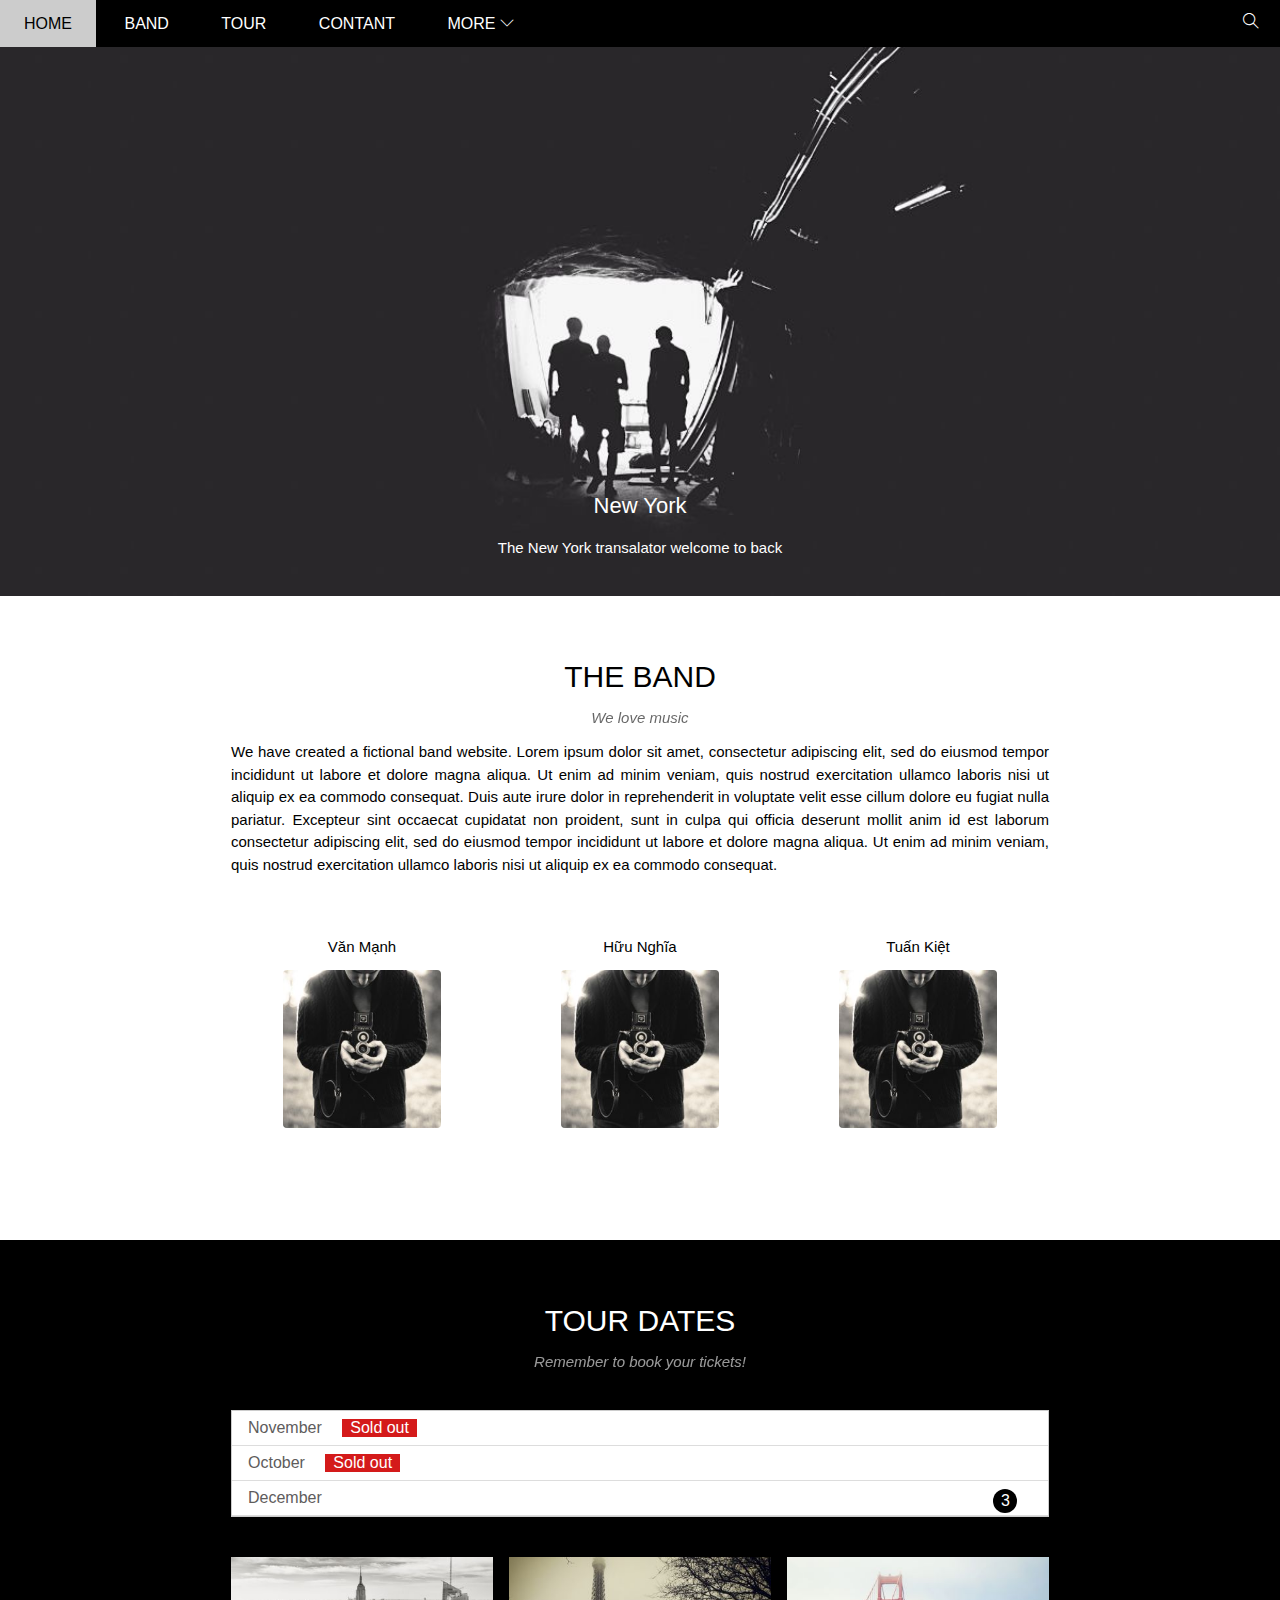
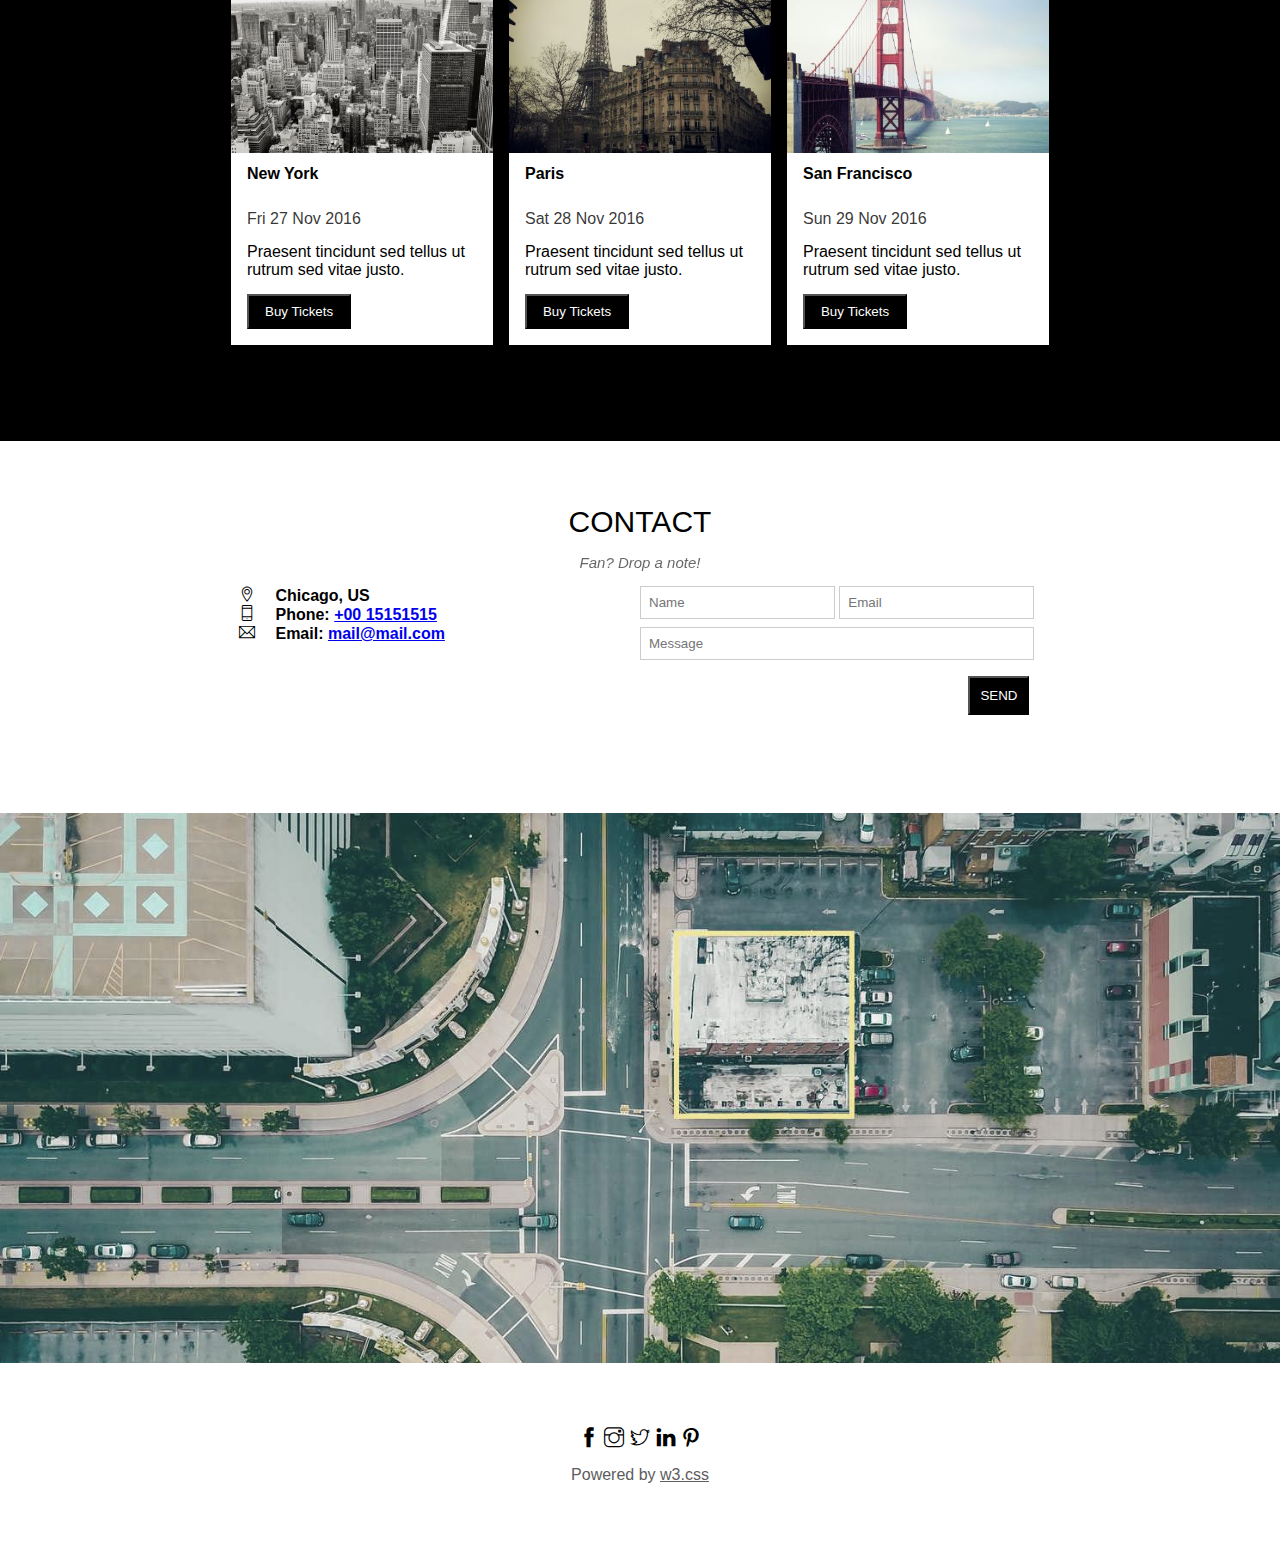
<file: index.html>
<!DOCTYPE html>
<html lang="en">
<head>
    <meta charset="UTF-8">
    <meta http-equiv="X-UA-Compatible" content="IE=edge">
    <meta name="viewport" content="width=device-width, initial-scale=1.0">
    <title>The Band</title>
    <link rel="stylesheet" href="./assets/css/styles.css">
    <link rel="stylesheet" href="./assets/font/themify-icons/themify-icons.css">
    <link rel="stylesheet" href="./assets/css/buyticket.css">
    <link rel="stylesheet" href="./assets/css/reponsive.css">
</head>
<body>
    <div id="main">
        <div id="header">
            <ul id="nav">
                <li><a href="#">Home</a></li>
                <li><a href="#the-band">Band</a></li>
                <li><a href="#tour">Tour</a></li>
                <li><a href="#contant">Contant</a></li>
                <li>
                    <a href="#">
                        More
                        <i class="nav-arrow-down ti-angle-down"></i>
                    </a>
                    <ul class="subnav">
                        <li><a href="#">Merchan</a></li>
                        <li><a href="#">Extra</a></li>
                        <li><a href="#">Media</a></li>
                    </ul>
                </li>
            </ul> 
            <div class="search-btn">
                <i class="search-icon ti-search"></i>
            </div>
            <div class="mobile-menu">
                <i class="menu-icon ti-menu"></i>
            </div>
        </div>

        <div id="slider">
            <div class="text-content">
                <h2 class="text-heading">New York</h2>
                <div class="text-des">The New York transalator welcome to back</div>
            </div>
        </div>
        <div id="content">
            <!-- About -->
            <div id="the-band" class="content-section">
                <h2 class="section-heading">THE BAND</h2>
                <p class="section-sub-heading">We love music</p>
                <p class="section-des">We have created a fictional band website. Lorem ipsum dolor sit amet, consectetur adipiscing elit, sed do eiusmod tempor incididunt ut labore et dolore magna aliqua. Ut enim ad minim veniam, quis nostrud exercitation ullamco laboris nisi ut aliquip ex ea commodo consequat. Duis aute irure dolor in reprehenderit in voluptate velit esse cillum dolore eu fugiat nulla pariatur. Excepteur sint occaecat cupidatat non proident, sunt in culpa qui officia deserunt mollit anim id est laborum consectetur adipiscing elit, sed do eiusmod tempor incididunt ut labore et dolore magna aliqua. Ut enim ad minim veniam, quis nostrud exercitation ullamco laboris nisi ut aliquip ex ea commodo consequat.</p>
                <div class="row member-list">
                    <div class="col col-third">
                        <p class="member-name"> Văn Mạnh </p>
                        <img src="./assets/img/img1.jpg" alt="" class="member-img">
                    </div>
                    <div class="col col-third">
                        <p class="member-name"> Hữu Nghĩa </p>
                        <img src="./assets/img/img1.jpg" alt="" class="member-img">
                    </div>
                    <div class="col col-third">
                        <p class="member-name"> Tuấn Kiệt </p>
                        <img src="./assets/img/img1.jpg" alt="" class="member-img">
                    </div>
                </div>
                <div class="clear"></div>
            </div>
            <!-- End About-->

             <!-- Tour -->
            <div id="tour" class="tour-section">
                <div class="content-section">
                    <h2 class="section-heading">TOUR DATES</h2>
                    <p class="section-sub-heading">Remember to book your tickets!</p>
                    
                    <!-- Ticket -->
                    <ul class="ticket-list">
                        <li>November <span class="sold-out">Sold out</span></li>
                        <li>October <span class="sold-out">Sold out</span> </li>
                        <li>December <span class="quanity">3</span></li>
                    </ul>

                    <!-- Places-->
                    <div class="row maps-lists">
                        <div class="col col-third">
                            <img src="./assets//img/newyork.jpg" alt="" class="maps-img">
                            <div class="maps-info">
                                <p class="maps-location">New York</p>
                                <p class="maps-time"> Fri 27 Nov 2016 </p>
                                <p class="maps-txt">Praesent tincidunt sed tellus ut rutrum sed vitae justo.</p>
                                <button class="maps-btn">Buy Tickets</button>
                            </div>
                        </div>
                        <div class="col col-third">
                            <img src="./assets//img/paris.jpg" alt="" class="maps-img">
                            <div class="maps-info">
                                <p class="maps-location">Paris</p>
                                <p class="maps-time">Sat 28 Nov 2016</p>
                                <p class="maps-txt">Praesent tincidunt sed tellus ut rutrum sed vitae justo.</p>
                                <button class="maps-btn">Buy Tickets</button>
                            </div>
                        </div>
                        <div class="col col-third">
                            <img src="./assets//img/sanfran.jpg" alt="" class="maps-img">
                            <div class="maps-info">
                                <p class="maps-location">San Francisco</p>
                                <p class="maps-time">Sun 29 Nov 2016</p>
                                <p class="maps-txt">Praesent tincidunt sed tellus ut rutrum sed vitae justo.</p>
                                <button class="maps-btn">Buy Tickets</button>
                            </div>
                        </div>
                    </div>
                </div>
            </div>
             <!-- End Tour-->

             <!-- Contants -->
            <div id="contant" class="contant-section">
                <div class="content-section">
                    <h2 class="section-heading">CONTACT</h2>
                    <p class="section-sub-heading">Fan? Drop a note!</p>
                    <div class="row col-half information">
                        <div class="col col-third contant-info">
                            <i class="itemcontent ti-location-pin"></i> <p>Chicago, US</p> </br>
                            <i class="itemcontent ti-mobile"></i> <p>Phone: <a href="tel:+00 15151515">+00 15151515</a></p> </br>
                            <i class="itemcontent ti-email"></i> <p>Email: <a href="mailto:mail@mail.com">mail@mail.com</a></p>
                        </div>
                        <div class="col-half custom">
                            <form action="" class="input-info">
                                <div class="contant-info">
                                    <input type="text" class="contant-name" placeholder="Name" required name="Name">
                                    <input type="email" class="contant-email" placeholder="Email" required name="Email">
                                </div>
                                <div class="col-full contant-info">
                                    <input type="text" class="contant-message" placeholder="Message" required name="Message">
                                </div>
                               
                                <button class="contant-btn">SEND</button>
                            </form>
                        </div>
                    </div>
                </div>
            </div>
            <!-- End Contants-->
        </div>
        <div id="footer">
            <div class="streets">
            </div>
            <div class="footer-content">
                <div class="icon-footer">
                    <i class="icon-footer ti-facebook"></i>
                    <i class="icon-footer ti-instagram"></i>
                    <i class="icon-footer ti-twitter"></i>
                    <i class="icon-footer ti-linkedin"></i>
                    <i class="icon-footer ti-pinterest "></i>
                </div>
                <p class="footer-link">Powered by <a href="https://www.w3schools.com/w3css/default.asp">w3.css</a></p>
            </div>
           
        </div>
        <body>
            <div class="modal">
                <div class="modal-container">
                    <div class="modal-close">
                        <div class="ti-close"></div>
                    </div>
                    <header class="header-modal">
                        <i class="icon-buy ti-briefcase"></i>
                        <h1 class="tittle-header">Tickets</h1>
                    </header>
        
                    <div class="body-modal">
                        <label for="ticket-quanity" class="modal-label">
                            <i class="icon-ticket ti-shopping-cart"></i> Tickets, $15 per person
                        </label>
                        <input id= "ticket-quanity" type="text" class="ticket-howmany" placeholder="How many?">
                        <label for="email" class="modal-label">
                            <i class="icon-ticket ti-google"></i> Send to
                        </label>
                            <input id= "email" type="email" class="ticket-email" placeholder="Enter email"> </br>
                        <button class="pay-btn">PAY<i class="ti-check"></i></button> </br>
                    </div>
        
                    <footer class="modal-footer">
                        <button class="btn-close ">Close <i class="icon-close ti-close"></i></button>
                        <p class="ticketend">Need<a href="http://kenh14.vn" target="_blank"> help?</a></p>
                    </footer>
                </div>
            </div>
        </body>
    </div>
    
    <script>
        var sliderImages = [
            '/assets/slider/slider1.jpg',
            '/assets/slider/slider2.jpg',
            '/assets/slider/slider3.jpg'
            ];
        var sliderIndex = 0;
        var sliderElement = document.getElementById('slider');

        setInterval(function() {
        sliderIndex = (sliderIndex + 1) % sliderImages.length;
        sliderElement.style.backgroundImage = 'url(' + sliderImages[sliderIndex] + ')';
        }, 4000);  
    </script>
    <script>
        const openModals = document.querySelectorAll('.tour-section .maps-btn')
        const modal = document.querySelector('.modal')
        for (const openModal of openModals) {
            openModal.addEventListener('click', function() {
            modal.style.display = 'flex';
            //modal.classList.add('is-open');
            // 1 là sửa display = flex hoặc t tạo css có modal.is-open {display = 'flex' rồi sử dụng lệnh ở trên}
        })
        }
        // close Modal
        const closeModal = document.querySelector('.modal-close')
        closeModal.addEventListener('click', function() {
            modal.style.display = 'none'
        })
        const btnCloseModal = document.querySelector('.btn-close')
        btnCloseModal.addEventListener('click', function() {
            modal.style.display = 'none'
        })
        // click menu
        const btnMenu = document.querySelector('.mobile-menu')
        var header = document.getElementById('header')
        var headerHeight = header.clientHeight
        btnMenu.addEventListener('click', function() {
            header.clientHeight === headerHeight ? header.style.height = 'auto' : header.style.height = null;
        })
        // khi click header sẽ đóng menu lại
        const menuItems = document.querySelectorAll('#nav li a[href*="#"]')
        for(var menuItem of menuItems) {

            menuItem.onclick = function (event) { // this là thẻ menuItem
                var isParentMenu = this.nextElementSibling && menuItem.nextElementSibling.classList.contains('subnav') // tìm phần tử có chứa phần tử con và chưa subnav
                isParentMenu ? 
                event.preventDefault() : header.style.height = null
                // event: là sự kiện chấm pre là bỏ qua sự kiện
            }
        }
    </script>
        
</body>
</html>
</file>
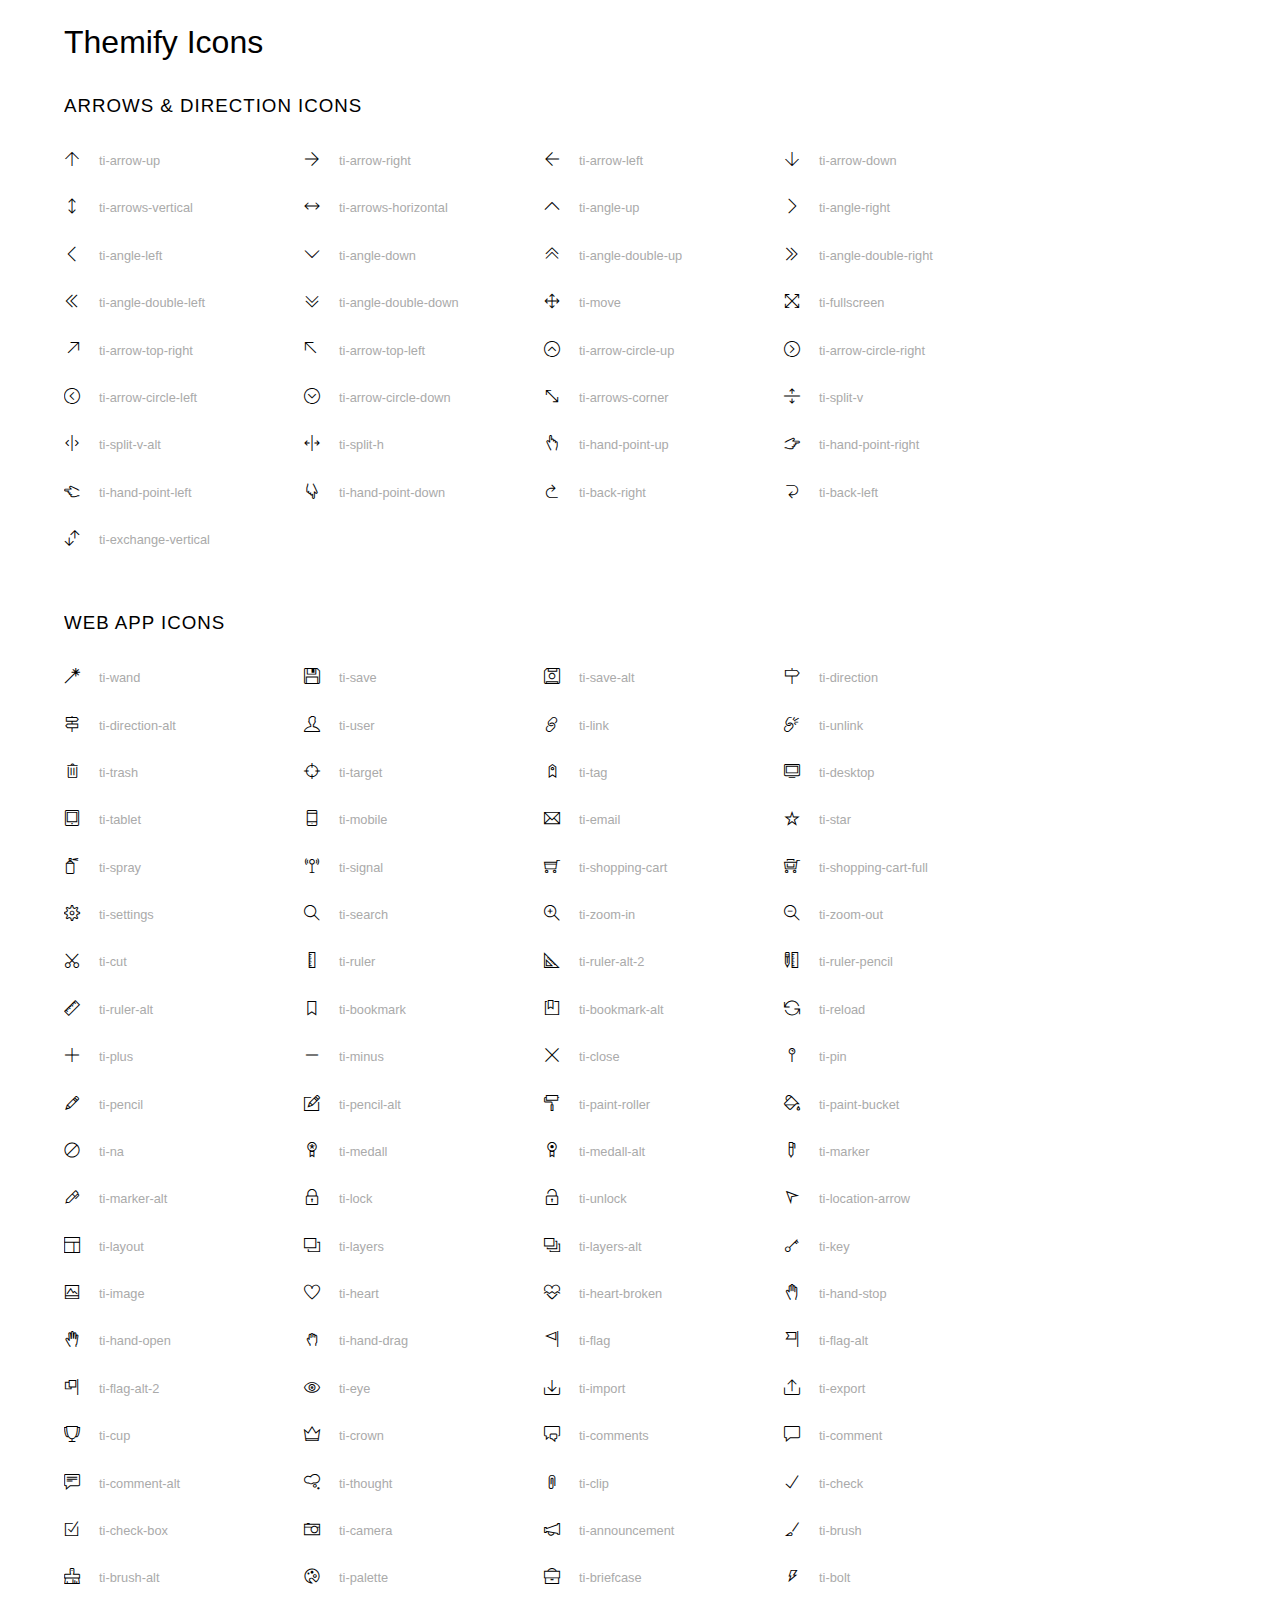
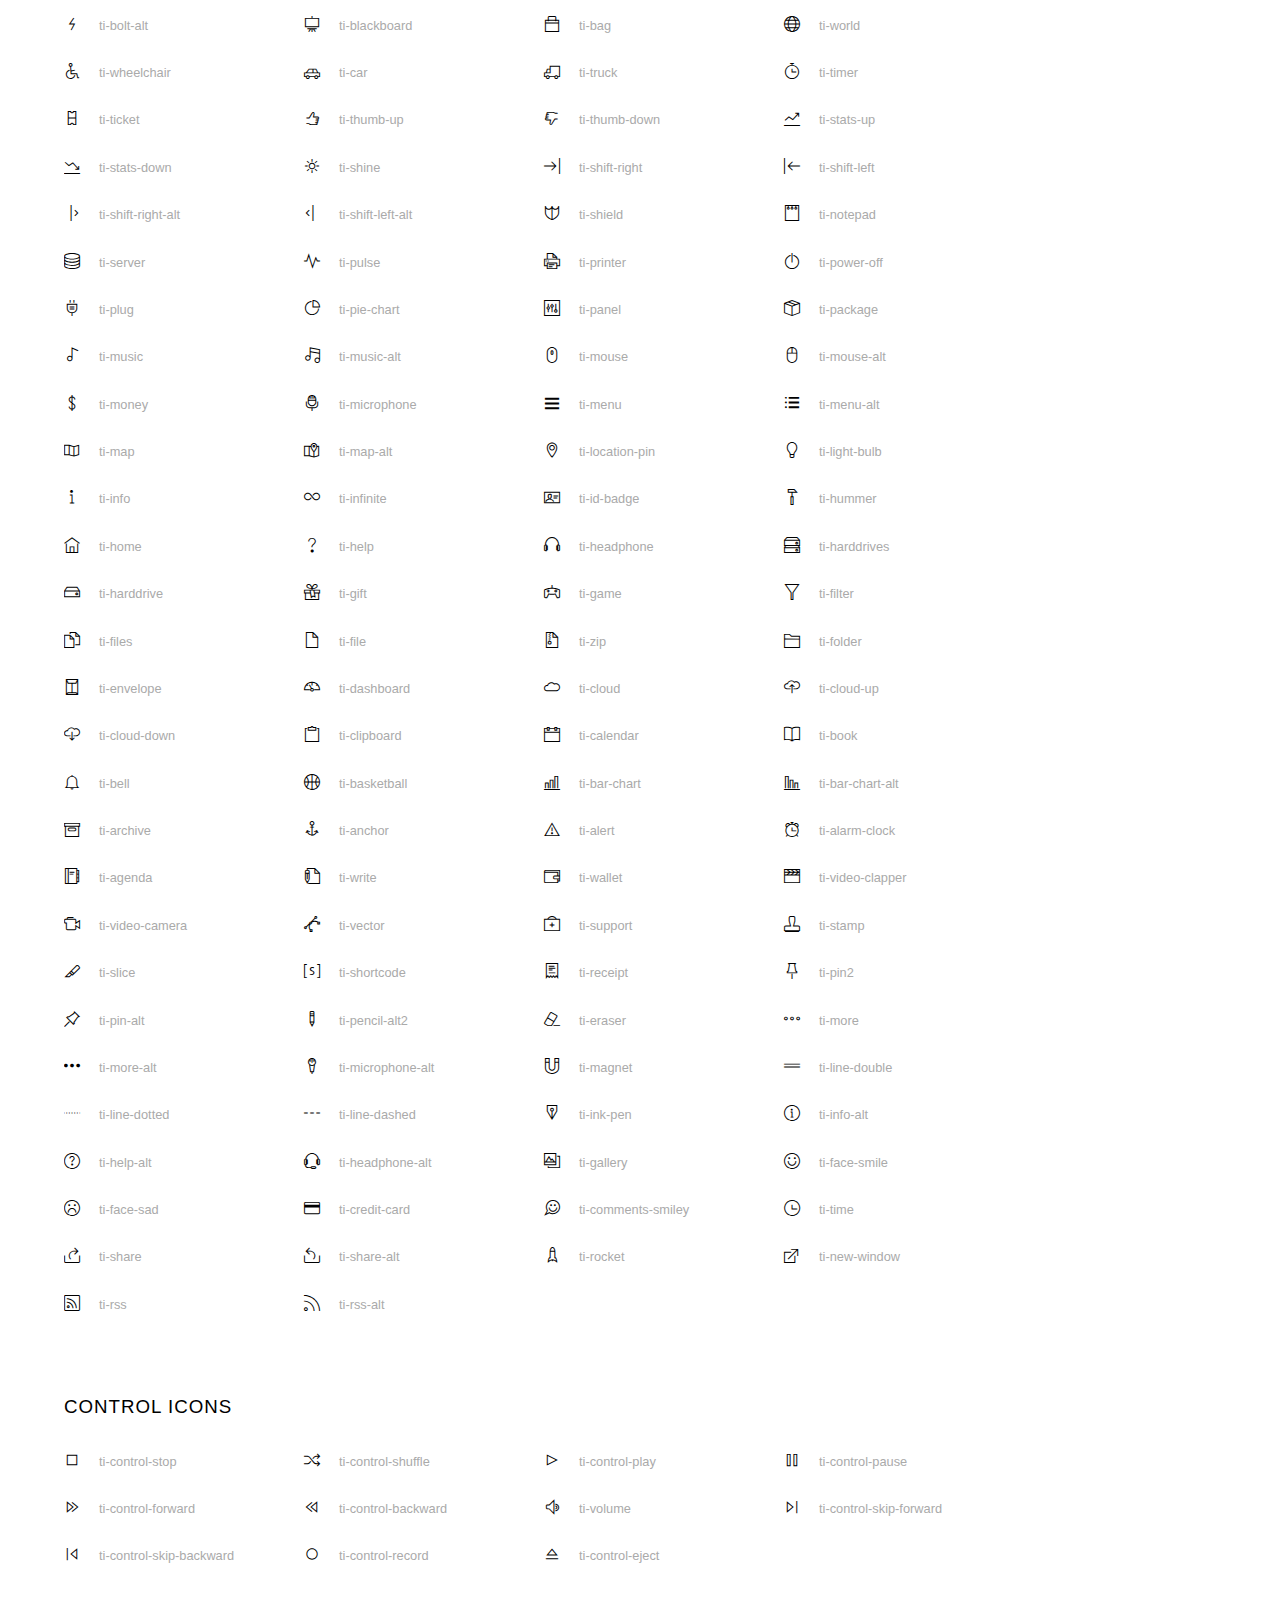
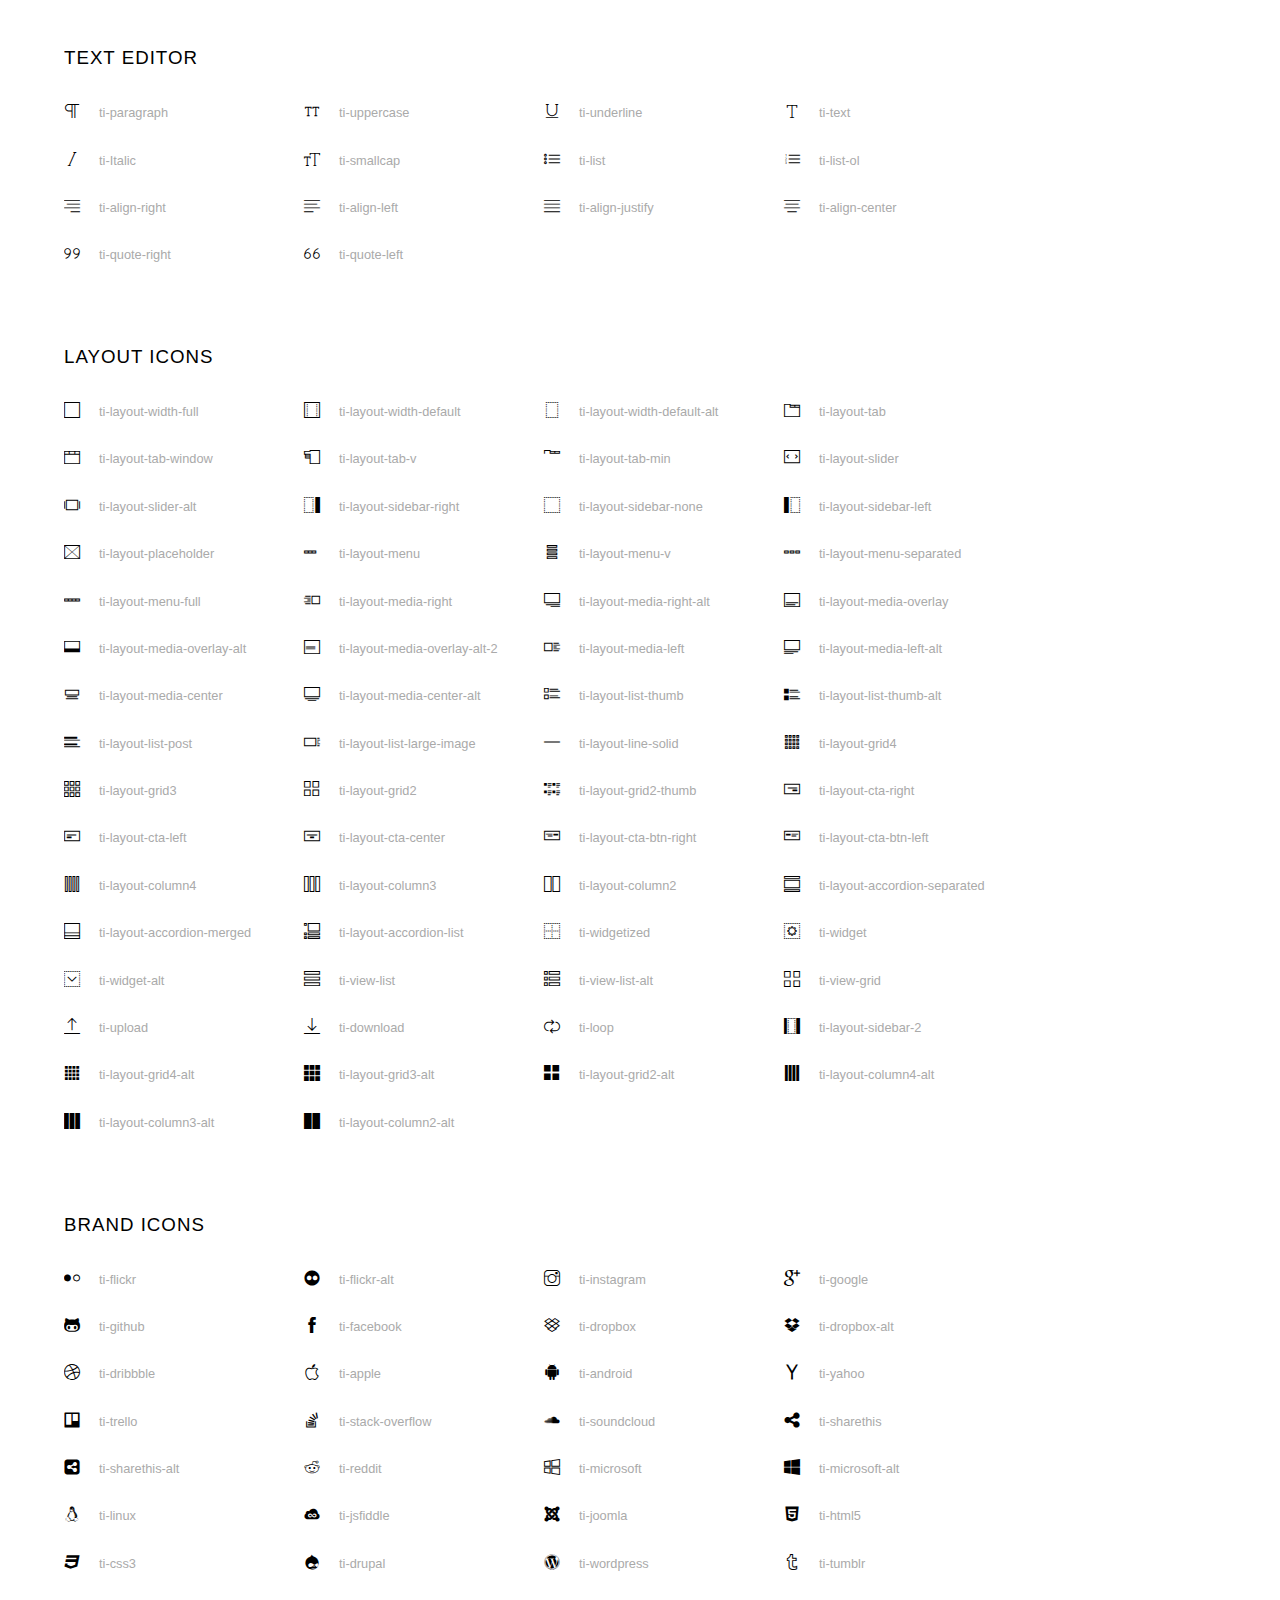
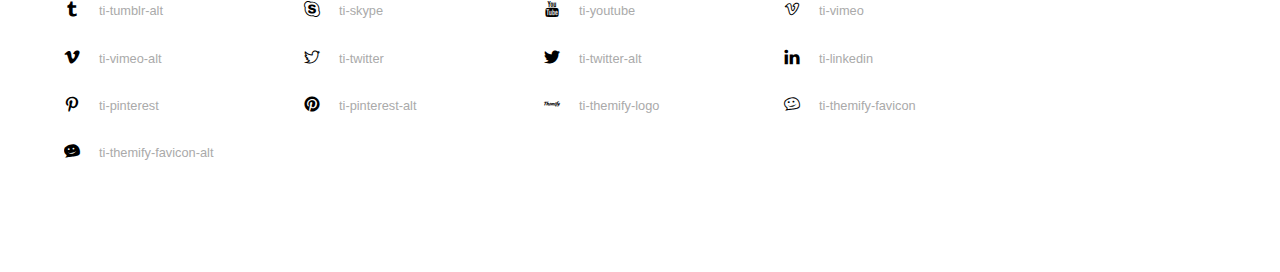
<file: assets/font/themify-icons/index.html>
<!doctype html>
<html>
<head>
	<meta charset="utf-8">
	<title>Themify Icon Font</title>
	<meta name="viewport" content="width=device-width">
	<link rel="stylesheet" href="demo-files/demo.css">
	<link rel="stylesheet" href="themify-icons.css">
	<!--[if lt IE 8]><!-->
	<link rel="stylesheet" href="ie7/ie7.css">
	<!--<![endif]-->
</head>
<body>
	<h1>Themify Icons</h1>

	<div class="icon-section">

		<div class="icon-section">
			<h3>Arrows &amp; Direction Icons </h3>

			<div class="icon-container">
				<span class="ti-arrow-up"></span><span class="icon-name"> ti-arrow-up</span>
			</div>
			<div class="icon-container">
				<span class="ti-arrow-right"></span><span class="icon-name"> ti-arrow-right</span>
			</div>
			<div class="icon-container">
				<span class="ti-arrow-left"></span><span class="icon-name"> ti-arrow-left</span>
			</div>
			<div class="icon-container">
				<span class="ti-arrow-down"></span><span class="icon-name"> ti-arrow-down</span>
			</div>
			<div class="icon-container">
				<span class="ti-arrows-vertical"></span><span class="icon-name"> ti-arrows-vertical</span>
			</div>
			<div class="icon-container">
				<span class="ti-arrows-horizontal"></span><span class="icon-name"> ti-arrows-horizontal</span>
			</div>
			<div class="icon-container">
				<span class="ti-angle-up"></span><span class="icon-name"> ti-angle-up</span>
			</div>
			<div class="icon-container">
				<span class="ti-angle-right"></span><span class="icon-name"> ti-angle-right</span>
			</div>
			<div class="icon-container">
				<span class="ti-angle-left"></span><span class="icon-name"> ti-angle-left</span>
			</div>
			<div class="icon-container">
				<span class="ti-angle-down"></span><span class="icon-name"> ti-angle-down</span>
			</div>	
			<div class="icon-container">
				<span class="ti-angle-double-up"></span><span class="icon-name"> ti-angle-double-up</span>
			</div>
			<div class="icon-container">
				<span class="ti-angle-double-right"></span><span class="icon-name"> ti-angle-double-right</span>
			</div>
			<div class="icon-container">
				<span class="ti-angle-double-left"></span><span class="icon-name"> ti-angle-double-left</span>
			</div>
			<div class="icon-container">
				<span class="ti-angle-double-down"></span><span class="icon-name"> ti-angle-double-down</span>
			</div>					
			<div class="icon-container">
				<span class="ti-move"></span><span class="icon-name"> ti-move</span>
			</div>
			<div class="icon-container">
				<span class="ti-fullscreen"></span><span class="icon-name"> ti-fullscreen</span>
			</div>
			<div class="icon-container">
				<span class="ti-arrow-top-right"></span><span class="icon-name"> ti-arrow-top-right</span>
			</div>
			<div class="icon-container">
				<span class="ti-arrow-top-left"></span><span class="icon-name"> ti-arrow-top-left</span>
			</div>
			<div class="icon-container">
				<span class="ti-arrow-circle-up"></span><span class="icon-name"> ti-arrow-circle-up</span>
			</div>
			<div class="icon-container">
				<span class="ti-arrow-circle-right"></span><span class="icon-name"> ti-arrow-circle-right</span>
			</div>
			<div class="icon-container">
				<span class="ti-arrow-circle-left"></span><span class="icon-name"> ti-arrow-circle-left</span>
			</div>
			<div class="icon-container">
				<span class="ti-arrow-circle-down"></span><span class="icon-name"> ti-arrow-circle-down</span>
			</div>
			<div class="icon-container">
				<span class="ti-arrows-corner"></span><span class="icon-name"> ti-arrows-corner</span>
			</div>
			<div class="icon-container">
				<span class="ti-split-v"></span><span class="icon-name"> ti-split-v</span>
			</div>

			<div class="icon-container">
				<span class="ti-split-v-alt"></span><span class="icon-name"> ti-split-v-alt</span>
			</div>
			<div class="icon-container">
				<span class="ti-split-h"></span><span class="icon-name"> ti-split-h</span>
			</div>
			<div class="icon-container">
				<span class="ti-hand-point-up"></span><span class="icon-name"> ti-hand-point-up</span>
			</div>
			<div class="icon-container">
				<span class="ti-hand-point-right"></span><span class="icon-name"> ti-hand-point-right</span>
			</div>
			<div class="icon-container">
				<span class="ti-hand-point-left"></span><span class="icon-name"> ti-hand-point-left</span>
			</div>
			<div class="icon-container">
				<span class="ti-hand-point-down"></span><span class="icon-name"> ti-hand-point-down</span>
			</div>
			<div class="icon-container">
				<span class="ti-back-right"></span><span class="icon-name"> ti-back-right</span>
			</div>
			<div class="icon-container">
				<span class="ti-back-left"></span><span class="icon-name"> ti-back-left</span>
			</div>
			<div class="icon-container">
				<span class="ti-exchange-vertical"></span><span class="icon-name"> ti-exchange-vertical</span>
			</div>

		</div> <!-- Arrows Icons -->



		<h3>Web App Icons</h3>
		
		<div class="icon-section">

			<div class="icon-container">
				<span class="ti-wand"></span><span class="icon-name"> ti-wand</span>
			</div>
			<div class="icon-container">
				<span class="ti-save"></span><span class="icon-name"> ti-save</span>
			</div>
			<div class="icon-container">
				<span class="ti-save-alt"></span><span class="icon-name"> ti-save-alt</span>
			</div>

			<div class="icon-container">
				<span class="ti-direction"></span><span class="icon-name"> ti-direction</span>
			</div>
			<div class="icon-container">
				<span class="ti-direction-alt"></span><span class="icon-name"> ti-direction-alt</span>
			</div>
			<div class="icon-container">
				<span class="ti-user"></span><span class="icon-name"> ti-user</span>
			</div>
			<div class="icon-container">
				<span class="ti-link"></span><span class="icon-name"> ti-link</span>
			</div>
			<div class="icon-container">
				<span class="ti-unlink"></span><span class="icon-name"> ti-unlink</span>
			</div>
			<div class="icon-container">
				<span class="ti-trash"></span><span class="icon-name"> ti-trash</span>
			</div>
			<div class="icon-container">
				<span class="ti-target"></span><span class="icon-name"> ti-target</span>
			</div>
			<div class="icon-container">
				<span class="ti-tag"></span><span class="icon-name"> ti-tag</span>
			</div>
			<div class="icon-container">
				<span class="ti-desktop"></span><span class="icon-name"> ti-desktop</span>
			</div>
			<div class="icon-container">
				<span class="ti-tablet"></span><span class="icon-name"> ti-tablet</span>
			</div>
			<div class="icon-container">
				<span class="ti-mobile"></span><span class="icon-name"> ti-mobile</span>
			</div>
			<div class="icon-container">
				<span class="ti-email"></span><span class="icon-name"> ti-email</span>
			</div>	
			<div class="icon-container">
				<span class="ti-star"></span><span class="icon-name"> ti-star</span>
			</div>
			<div class="icon-container">
				<span class="ti-spray"></span><span class="icon-name"> ti-spray</span>
			</div>
			<div class="icon-container">
				<span class="ti-signal"></span><span class="icon-name"> ti-signal</span>
			</div>
			<div class="icon-container">
				<span class="ti-shopping-cart"></span><span class="icon-name"> ti-shopping-cart</span>
			</div>
			<div class="icon-container">
				<span class="ti-shopping-cart-full"></span><span class="icon-name"> ti-shopping-cart-full</span>
			</div>
			<div class="icon-container">
				<span class="ti-settings"></span><span class="icon-name"> ti-settings</span>
			</div>
			<div class="icon-container">
				<span class="ti-search"></span><span class="icon-name"> ti-search</span>
			</div>
			<div class="icon-container">
				<span class="ti-zoom-in"></span><span class="icon-name"> ti-zoom-in</span>
			</div>
			<div class="icon-container">
				<span class="ti-zoom-out"></span><span class="icon-name"> ti-zoom-out</span>
			</div>
			<div class="icon-container">
				<span class="ti-cut"></span><span class="icon-name"> ti-cut</span>
			</div>
			<div class="icon-container">
				<span class="ti-ruler"></span><span class="icon-name"> ti-ruler</span>
			</div>
			<div class="icon-container">
				<span class="ti-ruler-alt-2"></span><span class="icon-name"> ti-ruler-alt-2</span>
			</div>			
			<div class="icon-container">
				<span class="ti-ruler-pencil"></span><span class="icon-name"> ti-ruler-pencil</span>
			</div>
			<div class="icon-container">
				<span class="ti-ruler-alt"></span><span class="icon-name"> ti-ruler-alt</span>
			</div>
			<div class="icon-container">
				<span class="ti-bookmark"></span><span class="icon-name"> ti-bookmark</span>
			</div>
			<div class="icon-container">
				<span class="ti-bookmark-alt"></span><span class="icon-name"> ti-bookmark-alt</span>
			</div>
			<div class="icon-container">
				<span class="ti-reload"></span><span class="icon-name"> ti-reload</span>
			</div>
			<div class="icon-container">
				<span class="ti-plus"></span><span class="icon-name"> ti-plus</span>
			</div>
			<div class="icon-container">
				<span class="ti-minus"></span><span class="icon-name"> ti-minus</span>
			</div>
			<div class="icon-container">
				<span class="ti-close"></span><span class="icon-name"> ti-close</span>
			</div>			
			<div class="icon-container">
				<span class="ti-pin"></span><span class="icon-name"> ti-pin</span>
			</div>
			<div class="icon-container">
				<span class="ti-pencil"></span><span class="icon-name"> ti-pencil</span>
			</div>
					
		  	<div class="icon-container">
				<span class="ti-pencil-alt"></span><span class="icon-name"> ti-pencil-alt</span>
			</div>
			<div class="icon-container">
				<span class="ti-paint-roller"></span><span class="icon-name"> ti-paint-roller</span>
			</div>
			<div class="icon-container">
				<span class="ti-paint-bucket"></span><span class="icon-name"> ti-paint-bucket</span>
			</div>
			<div class="icon-container">
				<span class="ti-na"></span><span class="icon-name"> ti-na</span>
			</div>
			<div class="icon-container">
				<span class="ti-medall"></span><span class="icon-name"> ti-medall</span>
			</div>
			<div class="icon-container">
				<span class="ti-medall-alt"></span><span class="icon-name"> ti-medall-alt</span>
			</div>
			<div class="icon-container">
				<span class="ti-marker"></span><span class="icon-name"> ti-marker</span>
			</div>
			<div class="icon-container">
				<span class="ti-marker-alt"></span><span class="icon-name"> ti-marker-alt</span>
			</div>

			<div class="icon-container">
				<span class="ti-lock"></span><span class="icon-name"> ti-lock</span>
			</div>
			<div class="icon-container">
				<span class="ti-unlock"></span><span class="icon-name"> ti-unlock</span>
			</div>
			<div class="icon-container">
				<span class="ti-location-arrow"></span><span class="icon-name"> ti-location-arrow</span>
			</div>
			<div class="icon-container">
				<span class="ti-layout"></span><span class="icon-name"> ti-layout</span>
			</div>
			<div class="icon-container">
				<span class="ti-layers"></span><span class="icon-name"> ti-layers</span>
			</div>
			<div class="icon-container">
				<span class="ti-layers-alt"></span><span class="icon-name"> ti-layers-alt</span>
			</div>
			<div class="icon-container">
				<span class="ti-key"></span><span class="icon-name"> ti-key</span>
			</div>
			<div class="icon-container">
				<span class="ti-image"></span><span class="icon-name"> ti-image</span>
			</div>
			<div class="icon-container">
				<span class="ti-heart"></span><span class="icon-name"> ti-heart</span>
			</div>
			<div class="icon-container">
				<span class="ti-heart-broken"></span><span class="icon-name"> ti-heart-broken</span>
			</div>
			<div class="icon-container">
				<span class="ti-hand-stop"></span><span class="icon-name"> ti-hand-stop</span>
			</div>
			<div class="icon-container">
				<span class="ti-hand-open"></span><span class="icon-name"> ti-hand-open</span>
			</div>
			<div class="icon-container">
				<span class="ti-hand-drag"></span><span class="icon-name"> ti-hand-drag</span>
			</div>
			<div class="icon-container">
				<span class="ti-flag"></span><span class="icon-name"> ti-flag</span>
			</div>
			<div class="icon-container">
				<span class="ti-flag-alt"></span><span class="icon-name"> ti-flag-alt</span>
			</div>
			<div class="icon-container">
				<span class="ti-flag-alt-2"></span><span class="icon-name"> ti-flag-alt-2</span>
			</div>
			<div class="icon-container">
				<span class="ti-eye"></span><span class="icon-name"> ti-eye</span>
			</div>
			<div class="icon-container">
				<span class="ti-import"></span><span class="icon-name"> ti-import</span>
			</div>			
			<div class="icon-container">
				<span class="ti-export"></span><span class="icon-name"> ti-export</span>
			</div>
			<div class="icon-container">
				<span class="ti-cup"></span><span class="icon-name"> ti-cup</span>
			</div>
			<div class="icon-container">
				<span class="ti-crown"></span><span class="icon-name"> ti-crown</span>
			</div>
			<div class="icon-container">
				<span class="ti-comments"></span><span class="icon-name"> ti-comments</span>
			</div>
			<div class="icon-container">
				<span class="ti-comment"></span><span class="icon-name"> ti-comment</span>
			</div>
			<div class="icon-container">
				<span class="ti-comment-alt"></span><span class="icon-name"> ti-comment-alt</span>
			</div>
			<div class="icon-container">
				<span class="ti-thought"></span><span class="icon-name"> ti-thought</span>
			</div>			
			<div class="icon-container">
				<span class="ti-clip"></span><span class="icon-name"> ti-clip</span>
			</div>

			<div class="icon-container">
				<span class="ti-check"></span><span class="icon-name"> ti-check</span>
			</div>
			<div class="icon-container">
				<span class="ti-check-box"></span><span class="icon-name"> ti-check-box</span>
			</div>
			<div class="icon-container">
				<span class="ti-camera"></span><span class="icon-name"> ti-camera</span>
			</div>
			<div class="icon-container">
				<span class="ti-announcement"></span><span class="icon-name"> ti-announcement</span>
			</div>
			<div class="icon-container">
				<span class="ti-brush"></span><span class="icon-name"> ti-brush</span>
			</div>
			<div class="icon-container">
				<span class="ti-brush-alt"></span><span class="icon-name"> ti-brush-alt</span>
			</div>
			<div class="icon-container">
				<span class="ti-palette"></span><span class="icon-name"> ti-palette</span>
			</div>			
			<div class="icon-container">
				<span class="ti-briefcase"></span><span class="icon-name"> ti-briefcase</span>
			</div>
			<div class="icon-container">
				<span class="ti-bolt"></span><span class="icon-name"> ti-bolt</span>
			</div>
			<div class="icon-container">
				<span class="ti-bolt-alt"></span><span class="icon-name"> ti-bolt-alt</span>
			</div>
			<div class="icon-container">
				<span class="ti-blackboard"></span><span class="icon-name"> ti-blackboard</span>
			</div>
			<div class="icon-container">
				<span class="ti-bag"></span><span class="icon-name"> ti-bag</span>
			</div>
			<div class="icon-container">
				<span class="ti-world"></span><span class="icon-name"> ti-world</span>
			</div>
			<div class="icon-container">
				<span class="ti-wheelchair"></span><span class="icon-name"> ti-wheelchair</span>
			</div>
			<div class="icon-container">
				<span class="ti-car"></span><span class="icon-name"> ti-car</span>
			</div>
			<div class="icon-container">
				<span class="ti-truck"></span><span class="icon-name"> ti-truck</span>
			</div>
			<div class="icon-container">
				<span class="ti-timer"></span><span class="icon-name"> ti-timer</span>
			</div>
			<div class="icon-container">
				<span class="ti-ticket"></span><span class="icon-name"> ti-ticket</span>
			</div>
			<div class="icon-container">
				<span class="ti-thumb-up"></span><span class="icon-name"> ti-thumb-up</span>
			</div>
			<div class="icon-container">
				<span class="ti-thumb-down"></span><span class="icon-name"> ti-thumb-down</span>
			</div>

			<div class="icon-container">
				<span class="ti-stats-up"></span><span class="icon-name"> ti-stats-up</span>
			</div>
			<div class="icon-container">
				<span class="ti-stats-down"></span><span class="icon-name"> ti-stats-down</span>
			</div>
			<div class="icon-container">
				<span class="ti-shine"></span><span class="icon-name"> ti-shine</span>
			</div>
			<div class="icon-container">
				<span class="ti-shift-right"></span><span class="icon-name"> ti-shift-right</span>
			</div>
			<div class="icon-container">
				<span class="ti-shift-left"></span><span class="icon-name"> ti-shift-left</span>
			</div>

			<div class="icon-container">
				<span class="ti-shift-right-alt"></span><span class="icon-name"> ti-shift-right-alt</span>
			</div>
			<div class="icon-container">
				<span class="ti-shift-left-alt"></span><span class="icon-name"> ti-shift-left-alt</span>
			</div>
			<div class="icon-container">
				<span class="ti-shield"></span><span class="icon-name"> ti-shield</span>
			</div>
			<div class="icon-container">
				<span class="ti-notepad"></span><span class="icon-name"> ti-notepad</span>
			</div>
			<div class="icon-container">
				<span class="ti-server"></span><span class="icon-name"> ti-server</span>
			</div>

			<div class="icon-container">
				<span class="ti-pulse"></span><span class="icon-name"> ti-pulse</span>
			</div>
			<div class="icon-container">
				<span class="ti-printer"></span><span class="icon-name"> ti-printer</span>
			</div>
			<div class="icon-container">
				<span class="ti-power-off"></span><span class="icon-name"> ti-power-off</span>
			</div>
			<div class="icon-container">
				<span class="ti-plug"></span><span class="icon-name"> ti-plug</span>
			</div>
			<div class="icon-container">
				<span class="ti-pie-chart"></span><span class="icon-name"> ti-pie-chart</span>
			</div>

			<div class="icon-container">
				<span class="ti-panel"></span><span class="icon-name"> ti-panel</span>
			</div>
			<div class="icon-container">
				<span class="ti-package"></span><span class="icon-name"> ti-package</span>
			</div>
			<div class="icon-container">
				<span class="ti-music"></span><span class="icon-name"> ti-music</span>
			</div>
			<div class="icon-container">
				<span class="ti-music-alt"></span><span class="icon-name"> ti-music-alt</span>
			</div>
			<div class="icon-container">
				<span class="ti-mouse"></span><span class="icon-name"> ti-mouse</span>
			</div>
			<div class="icon-container">
				<span class="ti-mouse-alt"></span><span class="icon-name"> ti-mouse-alt</span>
			</div>
			<div class="icon-container">
				<span class="ti-money"></span><span class="icon-name"> ti-money</span>
			</div>
			<div class="icon-container">
				<span class="ti-microphone"></span><span class="icon-name"> ti-microphone</span>
			</div>
			<div class="icon-container">
				<span class="ti-menu"></span><span class="icon-name"> ti-menu</span>
			</div>
			<div class="icon-container">
				<span class="ti-menu-alt"></span><span class="icon-name"> ti-menu-alt</span>
			</div>
			<div class="icon-container">
				<span class="ti-map"></span><span class="icon-name"> ti-map</span>
			</div>
			<div class="icon-container">
				<span class="ti-map-alt"></span><span class="icon-name"> ti-map-alt</span>
			</div>

			<div class="icon-container">
				<span class="ti-location-pin"></span><span class="icon-name"> ti-location-pin</span>
			</div>

			<div class="icon-container">
				<span class="ti-light-bulb"></span><span class="icon-name"> ti-light-bulb</span>
			</div>
			<div class="icon-container">
				<span class="ti-info"></span><span class="icon-name"> ti-info</span>
			</div>
			<div class="icon-container">
				<span class="ti-infinite"></span><span class="icon-name"> ti-infinite</span>
			</div>
			<div class="icon-container">
				<span class="ti-id-badge"></span><span class="icon-name"> ti-id-badge</span>
			</div>
			<div class="icon-container">
				<span class="ti-hummer"></span><span class="icon-name"> ti-hummer</span>
			</div>
			<div class="icon-container">
				<span class="ti-home"></span><span class="icon-name"> ti-home</span>
			</div>
			<div class="icon-container">
				<span class="ti-help"></span><span class="icon-name"> ti-help</span>
			</div>
			<div class="icon-container">
				<span class="ti-headphone"></span><span class="icon-name"> ti-headphone</span>
			</div>
			<div class="icon-container">
				<span class="ti-harddrives"></span><span class="icon-name"> ti-harddrives</span>
			</div>
			<div class="icon-container">
				<span class="ti-harddrive"></span><span class="icon-name"> ti-harddrive</span>
			</div>
			<div class="icon-container">
				<span class="ti-gift"></span><span class="icon-name"> ti-gift</span>
			</div>
			<div class="icon-container">
				<span class="ti-game"></span><span class="icon-name"> ti-game</span>
			</div>
			<div class="icon-container">
				<span class="ti-filter"></span><span class="icon-name"> ti-filter</span>
			</div>
			<div class="icon-container">
				<span class="ti-files"></span><span class="icon-name"> ti-files</span>
			</div>
			<div class="icon-container">
				<span class="ti-file"></span><span class="icon-name"> ti-file</span>
			</div>
			<div class="icon-container">
				<span class="ti-zip"></span><span class="icon-name"> ti-zip</span>
			</div>
			<div class="icon-container">
				<span class="ti-folder"></span><span class="icon-name"> ti-folder</span>
			</div>			
			<div class="icon-container">
				<span class="ti-envelope"></span><span class="icon-name"> ti-envelope</span>
			</div>


			<div class="icon-container">
				<span class="ti-dashboard"></span><span class="icon-name"> ti-dashboard</span>
			</div>
			<div class="icon-container">
				<span class="ti-cloud"></span><span class="icon-name"> ti-cloud</span>
			</div>
			<div class="icon-container">
				<span class="ti-cloud-up"></span><span class="icon-name"> ti-cloud-up</span>
			</div>
			<div class="icon-container">
				<span class="ti-cloud-down"></span><span class="icon-name"> ti-cloud-down</span>
			</div>
			<div class="icon-container">
				<span class="ti-clipboard"></span><span class="icon-name"> ti-clipboard</span>
			</div>
			<div class="icon-container">
				<span class="ti-calendar"></span><span class="icon-name"> ti-calendar</span>
			</div>
			<div class="icon-container">
				<span class="ti-book"></span><span class="icon-name"> ti-book</span>
			</div>
			<div class="icon-container">
				<span class="ti-bell"></span><span class="icon-name"> ti-bell</span>
			</div>
			<div class="icon-container">
				<span class="ti-basketball"></span><span class="icon-name"> ti-basketball</span>
			</div>
			<div class="icon-container">
				<span class="ti-bar-chart"></span><span class="icon-name"> ti-bar-chart</span>
			</div>
			<div class="icon-container">
				<span class="ti-bar-chart-alt"></span><span class="icon-name"> ti-bar-chart-alt</span>
			</div>


			<div class="icon-container">
				<span class="ti-archive"></span><span class="icon-name"> ti-archive</span>
			</div>
			<div class="icon-container">
				<span class="ti-anchor"></span><span class="icon-name"> ti-anchor</span>
			</div>

			<div class="icon-container">
				<span class="ti-alert"></span><span class="icon-name"> ti-alert</span>
			</div>
			<div class="icon-container">
				<span class="ti-alarm-clock"></span><span class="icon-name"> ti-alarm-clock</span>
			</div>
			<div class="icon-container">
				<span class="ti-agenda"></span><span class="icon-name"> ti-agenda</span>
			</div>
			<div class="icon-container">
				<span class="ti-write"></span><span class="icon-name"> ti-write</span>
			</div>

			<div class="icon-container">
				<span class="ti-wallet"></span><span class="icon-name"> ti-wallet</span>
			</div>
			<div class="icon-container">
				<span class="ti-video-clapper"></span><span class="icon-name"> ti-video-clapper</span>
			</div>
			<div class="icon-container">
				<span class="ti-video-camera"></span><span class="icon-name"> ti-video-camera</span>
			</div>
			<div class="icon-container">
				<span class="ti-vector"></span><span class="icon-name"> ti-vector</span>
			</div>

			<div class="icon-container">
				<span class="ti-support"></span><span class="icon-name"> ti-support</span>
			</div>
			<div class="icon-container">
				<span class="ti-stamp"></span><span class="icon-name"> ti-stamp</span>
			</div>
			<div class="icon-container">
				<span class="ti-slice"></span><span class="icon-name"> ti-slice</span>
			</div>
			<div class="icon-container">
				<span class="ti-shortcode"></span><span class="icon-name"> ti-shortcode</span>
			</div>
			<div class="icon-container">
				<span class="ti-receipt"></span><span class="icon-name"> ti-receipt</span>
			</div>
			<div class="icon-container">
				<span class="ti-pin2"></span><span class="icon-name"> ti-pin2</span>
			</div>
			<div class="icon-container">
				<span class="ti-pin-alt"></span><span class="icon-name"> ti-pin-alt</span>
			</div>
			<div class="icon-container">
				<span class="ti-pencil-alt2"></span><span class="icon-name"> ti-pencil-alt2</span>
			</div>
			<div class="icon-container">
				<span class="ti-eraser"></span><span class="icon-name"> ti-eraser</span>
			</div>			
			<div class="icon-container">
				<span class="ti-more"></span><span class="icon-name"> ti-more</span>
			</div>
			<div class="icon-container">
				<span class="ti-more-alt"></span><span class="icon-name"> ti-more-alt</span>
			</div>
			<div class="icon-container">
				<span class="ti-microphone-alt"></span><span class="icon-name"> ti-microphone-alt</span>
			</div>
			<div class="icon-container">
				<span class="ti-magnet"></span><span class="icon-name"> ti-magnet</span>
			</div>
			<div class="icon-container">
				<span class="ti-line-double"></span><span class="icon-name"> ti-line-double</span>
			</div>
			<div class="icon-container">
				<span class="ti-line-dotted"></span><span class="icon-name"> ti-line-dotted</span>
			</div>
			<div class="icon-container">
				<span class="ti-line-dashed"></span><span class="icon-name"> ti-line-dashed</span>
			</div>

			<div class="icon-container">
				<span class="ti-ink-pen"></span><span class="icon-name"> ti-ink-pen</span>
			</div>
			<div class="icon-container">
				<span class="ti-info-alt"></span><span class="icon-name"> ti-info-alt</span>
			</div>
			<div class="icon-container">
				<span class="ti-help-alt"></span><span class="icon-name"> ti-help-alt</span>
			</div>
			<div class="icon-container">
				<span class="ti-headphone-alt"></span><span class="icon-name"> ti-headphone-alt</span>
			</div>

			<div class="icon-container">
				<span class="ti-gallery"></span><span class="icon-name"> ti-gallery</span>
			</div>
			<div class="icon-container">
				<span class="ti-face-smile"></span><span class="icon-name"> ti-face-smile</span>
			</div>
			<div class="icon-container">
				<span class="ti-face-sad"></span><span class="icon-name"> ti-face-sad</span>
			</div>
			<div class="icon-container">
				<span class="ti-credit-card"></span><span class="icon-name"> ti-credit-card</span>
			</div>
			<div class="icon-container">
				<span class="ti-comments-smiley"></span><span class="icon-name"> ti-comments-smiley</span>
			</div>
			<div class="icon-container">
				<span class="ti-time"></span><span class="icon-name"> ti-time</span>
			</div>
			<div class="icon-container">
				<span class="ti-share"></span><span class="icon-name"> ti-share</span>
			</div>
			<div class="icon-container">
				<span class="ti-share-alt"></span><span class="icon-name"> ti-share-alt</span>
			</div>
			<div class="icon-container">
				<span class="ti-rocket"></span><span class="icon-name"> ti-rocket</span>
			</div>

			<div class="icon-container">
				<span class="ti-new-window"></span><span class="icon-name"> ti-new-window</span>
			</div>

			<div class="icon-container">
				<span class="ti-rss"></span><span class="icon-name"> ti-rss</span>
			</div>

			<div class="icon-container">
				<span class="ti-rss-alt"></span><span class="icon-name"> ti-rss-alt</span>
			</div>
			
		</div><!-- Web App Icons -->


		<div class="icon-section">
			<h3>Control Icons</h3>
			<div class="icon-container">
				<span class="ti-control-stop"></span><span class="icon-name"> ti-control-stop</span>
			</div>
			<div class="icon-container">
				<span class="ti-control-shuffle"></span><span class="icon-name"> ti-control-shuffle</span>
			</div>
			<div class="icon-container">
				<span class="ti-control-play"></span><span class="icon-name"> ti-control-play</span>
			</div>
			<div class="icon-container">
				<span class="ti-control-pause"></span><span class="icon-name"> ti-control-pause</span>
			</div>
			<div class="icon-container">
				<span class="ti-control-forward"></span><span class="icon-name"> ti-control-forward</span>
			</div>
			<div class="icon-container">
				<span class="ti-control-backward"></span><span class="icon-name"> ti-control-backward</span>
			</div>	
			<div class="icon-container">
				<span class="ti-volume"></span><span class="icon-name"> ti-volume</span>
			</div>
			<div class="icon-container">
				<span class="ti-control-skip-forward"></span><span class="icon-name"> ti-control-skip-forward</span>
			</div>
			<div class="icon-container">
				<span class="ti-control-skip-backward"></span><span class="icon-name"> ti-control-skip-backward</span>
			</div>
			<div class="icon-container">
				<span class="ti-control-record"></span><span class="icon-name"> ti-control-record</span>
			</div>
			<div class="icon-container">
				<span class="ti-control-eject"></span><span class="icon-name"> ti-control-eject</span>
			</div>			
		</div> <!-- Control Icons -->


		<div class="icon-section">
			<h3>Text Editor</h3>

			<div class="icon-container">
				<span class="ti-paragraph"></span><span class="icon-name"> ti-paragraph</span>
			</div>
			<div class="icon-container">
				<span class="ti-uppercase"></span><span class="icon-name"> ti-uppercase</span>
			</div>

			<div class="icon-container">
				<span class="ti-underline"></span><span class="icon-name"> ti-underline</span>
			</div>
			<div class="icon-container">
				<span class="ti-text"></span><span class="icon-name"> ti-text</span>
			</div>
			<div class="icon-container">
				<span class="ti-Italic"></span><span class="icon-name"> ti-Italic</span>
			</div>
			<div class="icon-container">
				<span class="ti-smallcap"></span><span class="icon-name"> ti-smallcap</span>
			</div>
			<div class="icon-container">
				<span class="ti-list"></span><span class="icon-name"> ti-list</span>
			</div>
			<div class="icon-container">
				<span class="ti-list-ol"></span><span class="icon-name"> ti-list-ol</span>
			</div>
			<div class="icon-container">
				<span class="ti-align-right"></span><span class="icon-name"> ti-align-right</span>
			</div>
			<div class="icon-container">
				<span class="ti-align-left"></span><span class="icon-name"> ti-align-left</span>
			</div>
			<div class="icon-container">
				<span class="ti-align-justify"></span><span class="icon-name"> ti-align-justify</span>
			</div>
			<div class="icon-container">
				<span class="ti-align-center"></span><span class="icon-name"> ti-align-center</span>
			</div>
			<div class="icon-container">
				<span class="ti-quote-right"></span><span class="icon-name"> ti-quote-right</span>
			</div>
			<div class="icon-container">
				<span class="ti-quote-left"></span><span class="icon-name"> ti-quote-left</span>
			</div>

		</div> <!-- Text Editor -->



		<div class="icon-section">
			<h3>Layout Icons</h3>
			<div class="icon-container">
				<span class="ti-layout-width-full"></span><span class="icon-name"> ti-layout-width-full</span>
			</div>
			<div class="icon-container">
				<span class="ti-layout-width-default"></span><span class="icon-name"> ti-layout-width-default</span>
			</div>
			<div class="icon-container">
				<span class="ti-layout-width-default-alt"></span><span class="icon-name"> ti-layout-width-default-alt</span>
			</div>
			<div class="icon-container">
				<span class="ti-layout-tab"></span><span class="icon-name"> ti-layout-tab</span>
			</div>
			<div class="icon-container">
				<span class="ti-layout-tab-window"></span><span class="icon-name"> ti-layout-tab-window</span>
			</div>
			<div class="icon-container">
				<span class="ti-layout-tab-v"></span><span class="icon-name"> ti-layout-tab-v</span>
			</div>
			<div class="icon-container">
				<span class="ti-layout-tab-min"></span><span class="icon-name"> ti-layout-tab-min</span>
			</div>
			<div class="icon-container">
				<span class="ti-layout-slider"></span><span class="icon-name"> ti-layout-slider</span>
			</div>
			<div class="icon-container">
				<span class="ti-layout-slider-alt"></span><span class="icon-name"> ti-layout-slider-alt</span>
			</div>
			<div class="icon-container">
				<span class="ti-layout-sidebar-right"></span><span class="icon-name"> ti-layout-sidebar-right</span>
			</div>
			<div class="icon-container">
				<span class="ti-layout-sidebar-none"></span><span class="icon-name"> ti-layout-sidebar-none</span>
			</div>
			<div class="icon-container">
				<span class="ti-layout-sidebar-left"></span><span class="icon-name"> ti-layout-sidebar-left</span>
			</div>
			<div class="icon-container">
				<span class="ti-layout-placeholder"></span><span class="icon-name"> ti-layout-placeholder</span>
			</div>
			<div class="icon-container">
				<span class="ti-layout-menu"></span><span class="icon-name"> ti-layout-menu</span>
			</div>
			<div class="icon-container">
				<span class="ti-layout-menu-v"></span><span class="icon-name"> ti-layout-menu-v</span>
			</div>
			<div class="icon-container">
				<span class="ti-layout-menu-separated"></span><span class="icon-name"> ti-layout-menu-separated</span>
			</div>
			<div class="icon-container">
				<span class="ti-layout-menu-full"></span><span class="icon-name"> ti-layout-menu-full</span>
			</div>
			<div class="icon-container">
				<span class="ti-layout-media-right"></span><span class="icon-name"> ti-layout-media-right</span>
			</div>
			<div class="icon-container">
				<span class="ti-layout-media-right-alt"></span><span class="icon-name"> ti-layout-media-right-alt</span>
			</div>
			<div class="icon-container">
				<span class="ti-layout-media-overlay"></span><span class="icon-name"> ti-layout-media-overlay</span>
			</div>
			<div class="icon-container">
				<span class="ti-layout-media-overlay-alt"></span><span class="icon-name"> ti-layout-media-overlay-alt</span>
			</div>
			<div class="icon-container">
				<span class="ti-layout-media-overlay-alt-2"></span><span class="icon-name"> ti-layout-media-overlay-alt-2</span>
			</div>
			<div class="icon-container">
				<span class="ti-layout-media-left"></span><span class="icon-name"> ti-layout-media-left</span>
			</div>
			<div class="icon-container">
				<span class="ti-layout-media-left-alt"></span><span class="icon-name"> ti-layout-media-left-alt</span>
			</div>
			<div class="icon-container">
				<span class="ti-layout-media-center"></span><span class="icon-name"> ti-layout-media-center</span>
			</div>
			<div class="icon-container">
				<span class="ti-layout-media-center-alt"></span><span class="icon-name"> ti-layout-media-center-alt</span>
			</div>
			<div class="icon-container">
				<span class="ti-layout-list-thumb"></span><span class="icon-name"> ti-layout-list-thumb</span>
			</div>
			<div class="icon-container">
				<span class="ti-layout-list-thumb-alt"></span><span class="icon-name"> ti-layout-list-thumb-alt</span>
			</div>
			<div class="icon-container">
				<span class="ti-layout-list-post"></span><span class="icon-name"> ti-layout-list-post</span>
			</div>
			<div class="icon-container">
				<span class="ti-layout-list-large-image"></span><span class="icon-name"> ti-layout-list-large-image</span>
			</div>
			<div class="icon-container">
				<span class="ti-layout-line-solid"></span><span class="icon-name"> ti-layout-line-solid</span>
			</div>
			<div class="icon-container">
				<span class="ti-layout-grid4"></span><span class="icon-name"> ti-layout-grid4</span>
			</div>
			<div class="icon-container">
				<span class="ti-layout-grid3"></span><span class="icon-name"> ti-layout-grid3</span>
			</div>
			<div class="icon-container">
				<span class="ti-layout-grid2"></span><span class="icon-name"> ti-layout-grid2</span>
			</div>
			<div class="icon-container">
				<span class="ti-layout-grid2-thumb"></span><span class="icon-name"> ti-layout-grid2-thumb</span>
			</div>
			<div class="icon-container">
				<span class="ti-layout-cta-right"></span><span class="icon-name"> ti-layout-cta-right</span>
			</div>
			<div class="icon-container">
				<span class="ti-layout-cta-left"></span><span class="icon-name"> ti-layout-cta-left</span>
			</div>
			<div class="icon-container">
				<span class="ti-layout-cta-center"></span><span class="icon-name"> ti-layout-cta-center</span>
			</div>
			<div class="icon-container">
				<span class="ti-layout-cta-btn-right"></span><span class="icon-name"> ti-layout-cta-btn-right</span>
			</div>
			<div class="icon-container">
				<span class="ti-layout-cta-btn-left"></span><span class="icon-name"> ti-layout-cta-btn-left</span>
			</div>
			<div class="icon-container">
				<span class="ti-layout-column4"></span><span class="icon-name"> ti-layout-column4</span>
			</div>
			<div class="icon-container">
				<span class="ti-layout-column3"></span><span class="icon-name"> ti-layout-column3</span>
			</div>
			<div class="icon-container">
				<span class="ti-layout-column2"></span><span class="icon-name"> ti-layout-column2</span>
			</div>
			<div class="icon-container">
				<span class="ti-layout-accordion-separated"></span><span class="icon-name"> ti-layout-accordion-separated</span>
			</div>
			<div class="icon-container">
				<span class="ti-layout-accordion-merged"></span><span class="icon-name"> ti-layout-accordion-merged</span>
			</div>
			<div class="icon-container">
				<span class="ti-layout-accordion-list"></span><span class="icon-name"> ti-layout-accordion-list</span>
			</div>
			<div class="icon-container">
				<span class="ti-widgetized"></span><span class="icon-name"> ti-widgetized</span>
			</div>
			<div class="icon-container">
				<span class="ti-widget"></span><span class="icon-name"> ti-widget</span>
			</div>
			<div class="icon-container">
				<span class="ti-widget-alt"></span><span class="icon-name"> ti-widget-alt</span>
			</div>
			<div class="icon-container">
				<span class="ti-view-list"></span><span class="icon-name"> ti-view-list</span>
			</div>
			<div class="icon-container">
				<span class="ti-view-list-alt"></span><span class="icon-name"> ti-view-list-alt</span>
			</div>
			<div class="icon-container">
				<span class="ti-view-grid"></span><span class="icon-name"> ti-view-grid</span>
			</div>
			<div class="icon-container">
				<span class="ti-upload"></span><span class="icon-name"> ti-upload</span>
			</div>
			<div class="icon-container">
				<span class="ti-download"></span><span class="icon-name"> ti-download</span>
			</div>	
			<div class="icon-container">
				<span class="ti-loop"></span><span class="icon-name"> ti-loop</span>
			</div>
			<div class="icon-container">
				<span class="ti-layout-sidebar-2"></span><span class="icon-name"> ti-layout-sidebar-2</span>
			</div>
			<div class="icon-container">
				<span class="ti-layout-grid4-alt"></span><span class="icon-name"> ti-layout-grid4-alt</span>
			</div>
			<div class="icon-container">
				<span class="ti-layout-grid3-alt"></span><span class="icon-name"> ti-layout-grid3-alt</span>
			</div>
			<div class="icon-container">
				<span class="ti-layout-grid2-alt"></span><span class="icon-name"> ti-layout-grid2-alt</span>
			</div>
			<div class="icon-container">
				<span class="ti-layout-column4-alt"></span><span class="icon-name"> ti-layout-column4-alt</span>
			</div>
			<div class="icon-container">
				<span class="ti-layout-column3-alt"></span><span class="icon-name"> ti-layout-column3-alt</span>
			</div>
			<div class="icon-container">
				<span class="ti-layout-column2-alt"></span><span class="icon-name"> ti-layout-column2-alt</span>
			</div>		


		</div> <!-- Layout Icons -->


		<div class="icon-section">
			<h3>Brand Icons</h3>

			<div class="icon-container">
				<span class="ti-flickr"></span><span class="icon-name"> ti-flickr</span>
			</div>
			<div class="icon-container">
				<span class="ti-flickr-alt"></span><span class="icon-name"> ti-flickr-alt</span>
			</div>			
			<div class="icon-container">
				<span class="ti-instagram"></span><span class="icon-name"> ti-instagram</span>
			</div>
			<div class="icon-container">
				<span class="ti-google"></span><span class="icon-name"> ti-google</span>
			</div>
			<div class="icon-container">
				<span class="ti-github"></span><span class="icon-name"> ti-github</span>
			</div>

			<div class="icon-container">
				<span class="ti-facebook"></span><span class="icon-name"> ti-facebook</span>
			</div>
			<div class="icon-container">
				<span class="ti-dropbox"></span><span class="icon-name"> ti-dropbox</span>
			</div>
			<div class="icon-container">
				<span class="ti-dropbox-alt"></span><span class="icon-name"> ti-dropbox-alt</span>
			</div>
			<div class="icon-container">
				<span class="ti-dribbble"></span><span class="icon-name"> ti-dribbble</span>
			</div>
			<div class="icon-container">
				<span class="ti-apple"></span><span class="icon-name"> ti-apple</span>
			</div>
			<div class="icon-container">
				<span class="ti-android"></span><span class="icon-name"> ti-android</span>
			</div>
			<div class="icon-container">
				<span class="ti-yahoo"></span><span class="icon-name"> ti-yahoo</span>
			</div>
			<div class="icon-container">
				<span class="ti-trello"></span><span class="icon-name"> ti-trello</span>
			</div>
			<div class="icon-container">
				<span class="ti-stack-overflow"></span><span class="icon-name"> ti-stack-overflow</span>
			</div>
			<div class="icon-container">
				<span class="ti-soundcloud"></span><span class="icon-name"> ti-soundcloud</span>
			</div>
			<div class="icon-container">
				<span class="ti-sharethis"></span><span class="icon-name"> ti-sharethis</span>
			</div>
			<div class="icon-container">
				<span class="ti-sharethis-alt"></span><span class="icon-name"> ti-sharethis-alt</span>
			</div>
			<div class="icon-container">
				<span class="ti-reddit"></span><span class="icon-name"> ti-reddit</span>
			</div>

			<div class="icon-container">
				<span class="ti-microsoft"></span><span class="icon-name"> ti-microsoft</span>
			</div>
			<div class="icon-container">
				<span class="ti-microsoft-alt"></span><span class="icon-name"> ti-microsoft-alt</span>
			</div>
			<div class="icon-container">
				<span class="ti-linux"></span><span class="icon-name"> ti-linux</span>
			</div>
			<div class="icon-container">
				<span class="ti-jsfiddle"></span><span class="icon-name"> ti-jsfiddle</span>
			</div>
			<div class="icon-container">
				<span class="ti-joomla"></span><span class="icon-name"> ti-joomla</span>
			</div>
			<div class="icon-container">
				<span class="ti-html5"></span><span class="icon-name"> ti-html5</span>
			</div>
			<div class="icon-container">
				<span class="ti-css3"></span><span class="icon-name"> ti-css3</span>
			</div>	
			<div class="icon-container">
				<span class="ti-drupal"></span><span class="icon-name"> ti-drupal</span>
			</div>
			<div class="icon-container">
				<span class="ti-wordpress"></span><span class="icon-name"> ti-wordpress</span>
			</div>		
			<div class="icon-container">
				<span class="ti-tumblr"></span><span class="icon-name"> ti-tumblr</span>
			</div>
			<div class="icon-container">
				<span class="ti-tumblr-alt"></span><span class="icon-name"> ti-tumblr-alt</span>
			</div>
			<div class="icon-container">
				<span class="ti-skype"></span><span class="icon-name"> ti-skype</span>
			</div>
			<div class="icon-container">
				<span class="ti-youtube"></span><span class="icon-name"> ti-youtube</span>
			</div>
			<div class="icon-container">
				<span class="ti-vimeo"></span><span class="icon-name"> ti-vimeo</span>
			</div>
			<div class="icon-container">
				<span class="ti-vimeo-alt"></span><span class="icon-name"> ti-vimeo-alt</span>
			</div>			
			<div class="icon-container">
				<span class="ti-twitter"></span><span class="icon-name"> ti-twitter</span>
			</div>
			<div class="icon-container">
				<span class="ti-twitter-alt"></span><span class="icon-name"> ti-twitter-alt</span>
			</div>
			<div class="icon-container">
				<span class="ti-linkedin"></span><span class="icon-name"> ti-linkedin</span>
			</div>
			<div class="icon-container">
				<span class="ti-pinterest"></span><span class="icon-name"> ti-pinterest</span>
			</div>

			<div class="icon-container">
				<span class="ti-pinterest-alt"></span><span class="icon-name"> ti-pinterest-alt</span>
			</div>
			<div class="icon-container">
				<span class="ti-themify-logo"></span><span class="icon-name"> ti-themify-logo</span>
			</div>
			<div class="icon-container">
				<span class="ti-themify-favicon"></span><span class="icon-name"> ti-themify-favicon</span>
			</div>
			<div class="icon-container">
				<span class="ti-themify-favicon-alt"></span><span class="icon-name"> ti-themify-favicon-alt</span>
			</div>

		</div> <!-- brand Icons -->

	</div>

</body>
</html>
</file>
<file: assets/font/themify-icons/themify-icons.css>
@font-face {
	font-family: 'themify';
	src:url('fonts/themify.eot?-fvbane');
	src:url('fonts/themify.eot?#iefix-fvbane') format('embedded-opentype'),
		url('fonts/themify.woff?-fvbane') format('woff'),
		url('fonts/themify.ttf?-fvbane') format('truetype'),
		url('fonts/themify.svg?-fvbane#themify') format('svg');
	font-weight: normal;
	font-style: normal;
}

[class^="ti-"], [class*=" ti-"] {
	font-family: 'themify';
	speak: none;
	font-style: normal;
	font-weight: normal;
	font-variant: normal;
	text-transform: none;
	line-height: 1;

	/* Better Font Rendering =========== */
	-webkit-font-smoothing: antialiased;
	-moz-osx-font-smoothing: grayscale;
}

.ti-wand:before {
	content: "\e600";
}
.ti-volume:before {
	content: "\e601";
}
.ti-user:before {
	content: "\e602";
}
.ti-unlock:before {
	content: "\e603";
}
.ti-unlink:before {
	content: "\e604";
}
.ti-trash:before {
	content: "\e605";
}
.ti-thought:before {
	content: "\e606";
}
.ti-target:before {
	content: "\e607";
}
.ti-tag:before {
	content: "\e608";
}
.ti-tablet:before {
	content: "\e609";
}
.ti-star:before {
	content: "\e60a";
}
.ti-spray:before {
	content: "\e60b";
}
.ti-signal:before {
	content: "\e60c";
}
.ti-shopping-cart:before {
	content: "\e60d";
}
.ti-shopping-cart-full:before {
	content: "\e60e";
}
.ti-settings:before {
	content: "\e60f";
}
.ti-search:before {
	content: "\e610";
}
.ti-zoom-in:before {
	content: "\e611";
}
.ti-zoom-out:before {
	content: "\e612";
}
.ti-cut:before {
	content: "\e613";
}
.ti-ruler:before {
	content: "\e614";
}
.ti-ruler-pencil:before {
	content: "\e615";
}
.ti-ruler-alt:before {
	content: "\e616";
}
.ti-bookmark:before {
	content: "\e617";
}
.ti-bookmark-alt:before {
	content: "\e618";
}
.ti-reload:before {
	content: "\e619";
}
.ti-plus:before {
	content: "\e61a";
}
.ti-pin:before {
	content: "\e61b";
}
.ti-pencil:before {
	content: "\e61c";
}
.ti-pencil-alt:before {
	content: "\e61d";
}
.ti-paint-roller:before {
	content: "\e61e";
}
.ti-paint-bucket:before {
	content: "\e61f";
}
.ti-na:before {
	content: "\e620";
}
.ti-mobile:before {
	content: "\e621";
}
.ti-minus:before {
	content: "\e622";
}
.ti-medall:before {
	content: "\e623";
}
.ti-medall-alt:before {
	content: "\e624";
}
.ti-marker:before {
	content: "\e625";
}
.ti-marker-alt:before {
	content: "\e626";
}
.ti-arrow-up:before {
	content: "\e627";
}
.ti-arrow-right:before {
	content: "\e628";
}
.ti-arrow-left:before {
	content: "\e629";
}
.ti-arrow-down:before {
	content: "\e62a";
}
.ti-lock:before {
	content: "\e62b";
}
.ti-location-arrow:before {
	content: "\e62c";
}
.ti-link:before {
	content: "\e62d";
}
.ti-layout:before {
	content: "\e62e";
}
.ti-layers:before {
	content: "\e62f";
}
.ti-layers-alt:before {
	content: "\e630";
}
.ti-key:before {
	content: "\e631";
}
.ti-import:before {
	content: "\e632";
}
.ti-image:before {
	content: "\e633";
}
.ti-heart:before {
	content: "\e634";
}
.ti-heart-broken:before {
	content: "\e635";
}
.ti-hand-stop:before {
	content: "\e636";
}
.ti-hand-open:before {
	content: "\e637";
}
.ti-hand-drag:before {
	content: "\e638";
}
.ti-folder:before {
	content: "\e639";
}
.ti-flag:before {
	content: "\e63a";
}
.ti-flag-alt:before {
	content: "\e63b";
}
.ti-flag-alt-2:before {
	content: "\e63c";
}
.ti-eye:before {
	content: "\e63d";
}
.ti-export:before {
	content: "\e63e";
}
.ti-exchange-vertical:before {
	content: "\e63f";
}
.ti-desktop:before {
	content: "\e640";
}
.ti-cup:before {
	content: "\e641";
}
.ti-crown:before {
	content: "\e642";
}
.ti-comments:before {
	content: "\e643";
}
.ti-comment:before {
	content: "\e644";
}
.ti-comment-alt:before {
	content: "\e645";
}
.ti-close:before {
	content: "\e646";
}
.ti-clip:before {
	content: "\e647";
}
.ti-angle-up:before {
	content: "\e648";
}
.ti-angle-right:before {
	content: "\e649";
}
.ti-angle-left:before {
	content: "\e64a";
}
.ti-angle-down:before {
	content: "\e64b";
}
.ti-check:before {
	content: "\e64c";
}
.ti-check-box:before {
	content: "\e64d";
}
.ti-camera:before {
	content: "\e64e";
}
.ti-announcement:before {
	content: "\e64f";
}
.ti-brush:before {
	content: "\e650";
}
.ti-briefcase:before {
	content: "\e651";
}
.ti-bolt:before {
	content: "\e652";
}
.ti-bolt-alt:before {
	content: "\e653";
}
.ti-blackboard:before {
	content: "\e654";
}
.ti-bag:before {
	content: "\e655";
}
.ti-move:before {
	content: "\e656";
}
.ti-arrows-vertical:before {
	content: "\e657";
}
.ti-arrows-horizontal:before {
	content: "\e658";
}
.ti-fullscreen:before {
	content: "\e659";
}
.ti-arrow-top-right:before {
	content: "\e65a";
}
.ti-arrow-top-left:before {
	content: "\e65b";
}
.ti-arrow-circle-up:before {
	content: "\e65c";
}
.ti-arrow-circle-right:before {
	content: "\e65d";
}
.ti-arrow-circle-left:before {
	content: "\e65e";
}
.ti-arrow-circle-down:before {
	content: "\e65f";
}
.ti-angle-double-up:before {
	content: "\e660";
}
.ti-angle-double-right:before {
	content: "\e661";
}
.ti-angle-double-left:before {
	content: "\e662";
}
.ti-angle-double-down:before {
	content: "\e663";
}
.ti-zip:before {
	content: "\e664";
}
.ti-world:before {
	content: "\e665";
}
.ti-wheelchair:before {
	content: "\e666";
}
.ti-view-list:before {
	content: "\e667";
}
.ti-view-list-alt:before {
	content: "\e668";
}
.ti-view-grid:before {
	content: "\e669";
}
.ti-uppercase:before {
	content: "\e66a";
}
.ti-upload:before {
	content: "\e66b";
}
.ti-underline:before {
	content: "\e66c";
}
.ti-truck:before {
	content: "\e66d";
}
.ti-timer:before {
	content: "\e66e";
}
.ti-ticket:before {
	content: "\e66f";
}
.ti-thumb-up:before {
	content: "\e670";
}
.ti-thumb-down:before {
	content: "\e671";
}
.ti-text:before {
	content: "\e672";
}
.ti-stats-up:before {
	content: "\e673";
}
.ti-stats-down:before {
	content: "\e674";
}
.ti-split-v:before {
	content: "\e675";
}
.ti-split-h:before {
	content: "\e676";
}
.ti-smallcap:before {
	content: "\e677";
}
.ti-shine:before {
	content: "\e678";
}
.ti-shift-right:before {
	content: "\e679";
}
.ti-shift-left:before {
	content: "\e67a";
}
.ti-shield:before {
	content: "\e67b";
}
.ti-notepad:before {
	content: "\e67c";
}
.ti-server:before {
	content: "\e67d";
}
.ti-quote-right:before {
	content: "\e67e";
}
.ti-quote-left:before {
	content: "\e67f";
}
.ti-pulse:before {
	content: "\e680";
}
.ti-printer:before {
	content: "\e681";
}
.ti-power-off:before {
	content: "\e682";
}
.ti-plug:before {
	content: "\e683";
}
.ti-pie-chart:before {
	content: "\e684";
}
.ti-paragraph:before {
	content: "\e685";
}
.ti-panel:before {
	content: "\e686";
}
.ti-package:before {
	content: "\e687";
}
.ti-music:before {
	content: "\e688";
}
.ti-music-alt:before {
	content: "\e689";
}
.ti-mouse:before {
	content: "\e68a";
}
.ti-mouse-alt:before {
	content: "\e68b";
}
.ti-money:before {
	content: "\e68c";
}
.ti-microphone:before {
	content: "\e68d";
}
.ti-menu:before {
	content: "\e68e";
}
.ti-menu-alt:before {
	content: "\e68f";
}
.ti-map:before {
	content: "\e690";
}
.ti-map-alt:before {
	content: "\e691";
}
.ti-loop:before {
	content: "\e692";
}
.ti-location-pin:before {
	content: "\e693";
}
.ti-list:before {
	content: "\e694";
}
.ti-light-bulb:before {
	content: "\e695";
}
.ti-Italic:before {
	content: "\e696";
}
.ti-info:before {
	content: "\e697";
}
.ti-infinite:before {
	content: "\e698";
}
.ti-id-badge:before {
	content: "\e699";
}
.ti-hummer:before {
	content: "\e69a";
}
.ti-home:before {
	content: "\e69b";
}
.ti-help:before {
	content: "\e69c";
}
.ti-headphone:before {
	content: "\e69d";
}
.ti-harddrives:before {
	content: "\e69e";
}
.ti-harddrive:before {
	content: "\e69f";
}
.ti-gift:before {
	content: "\e6a0";
}
.ti-game:before {
	content: "\e6a1";
}
.ti-filter:before {
	content: "\e6a2";
}
.ti-files:before {
	content: "\e6a3";
}
.ti-file:before {
	content: "\e6a4";
}
.ti-eraser:before {
	content: "\e6a5";
}
.ti-envelope:before {
	content: "\e6a6";
}
.ti-download:before {
	content: "\e6a7";
}
.ti-direction:before {
	content: "\e6a8";
}
.ti-direction-alt:before {
	content: "\e6a9";
}
.ti-dashboard:before {
	content: "\e6aa";
}
.ti-control-stop:before {
	content: "\e6ab";
}
.ti-control-shuffle:before {
	content: "\e6ac";
}
.ti-control-play:before {
	content: "\e6ad";
}
.ti-control-pause:before {
	content: "\e6ae";
}
.ti-control-forward:before {
	content: "\e6af";
}
.ti-control-backward:before {
	content: "\e6b0";
}
.ti-cloud:before {
	content: "\e6b1";
}
.ti-cloud-up:before {
	content: "\e6b2";
}
.ti-cloud-down:before {
	content: "\e6b3";
}
.ti-clipboard:before {
	content: "\e6b4";
}
.ti-car:before {
	content: "\e6b5";
}
.ti-calendar:before {
	content: "\e6b6";
}
.ti-book:before {
	content: "\e6b7";
}
.ti-bell:before {
	content: "\e6b8";
}
.ti-basketball:before {
	content: "\e6b9";
}
.ti-bar-chart:before {
	content: "\e6ba";
}
.ti-bar-chart-alt:before {
	content: "\e6bb";
}
.ti-back-right:before {
	content: "\e6bc";
}
.ti-back-left:before {
	content: "\e6bd";
}
.ti-arrows-corner:before {
	content: "\e6be";
}
.ti-archive:before {
	content: "\e6bf";
}
.ti-anchor:before {
	content: "\e6c0";
}
.ti-align-right:before {
	content: "\e6c1";
}
.ti-align-left:before {
	content: "\e6c2";
}
.ti-align-justify:before {
	content: "\e6c3";
}
.ti-align-center:before {
	content: "\e6c4";
}
.ti-alert:before {
	content: "\e6c5";
}
.ti-alarm-clock:before {
	content: "\e6c6";
}
.ti-agenda:before {
	content: "\e6c7";
}
.ti-write:before {
	content: "\e6c8";
}
.ti-window:before {
	content: "\e6c9";
}
.ti-widgetized:before {
	content: "\e6ca";
}
.ti-widget:before {
	content: "\e6cb";
}
.ti-widget-alt:before {
	content: "\e6cc";
}
.ti-wallet:before {
	content: "\e6cd";
}
.ti-video-clapper:before {
	content: "\e6ce";
}
.ti-video-camera:before {
	content: "\e6cf";
}
.ti-vector:before {
	content: "\e6d0";
}
.ti-themify-logo:before {
	content: "\e6d1";
}
.ti-themify-favicon:before {
	content: "\e6d2";
}
.ti-themify-favicon-alt:before {
	content: "\e6d3";
}
.ti-support:before {
	content: "\e6d4";
}
.ti-stamp:before {
	content: "\e6d5";
}
.ti-split-v-alt:before {
	content: "\e6d6";
}
.ti-slice:before {
	content: "\e6d7";
}
.ti-shortcode:before {
	content: "\e6d8";
}
.ti-shift-right-alt:before {
	content: "\e6d9";
}
.ti-shift-left-alt:before {
	content: "\e6da";
}
.ti-ruler-alt-2:before {
	content: "\e6db";
}
.ti-receipt:before {
	content: "\e6dc";
}
.ti-pin2:before {
	content: "\e6dd";
}
.ti-pin-alt:before {
	content: "\e6de";
}
.ti-pencil-alt2:before {
	content: "\e6df";
}
.ti-palette:before {
	content: "\e6e0";
}
.ti-more:before {
	content: "\e6e1";
}
.ti-more-alt:before {
	content: "\e6e2";
}
.ti-microphone-alt:before {
	content: "\e6e3";
}
.ti-magnet:before {
	content: "\e6e4";
}
.ti-line-double:before {
	content: "\e6e5";
}
.ti-line-dotted:before {
	content: "\e6e6";
}
.ti-line-dashed:before {
	content: "\e6e7";
}
.ti-layout-width-full:before {
	content: "\e6e8";
}
.ti-layout-width-default:before {
	content: "\e6e9";
}
.ti-layout-width-default-alt:before {
	content: "\e6ea";
}
.ti-layout-tab:before {
	content: "\e6eb";
}
.ti-layout-tab-window:before {
	content: "\e6ec";
}
.ti-layout-tab-v:before {
	content: "\e6ed";
}
.ti-layout-tab-min:before {
	content: "\e6ee";
}
.ti-layout-slider:before {
	content: "\e6ef";
}
.ti-layout-slider-alt:before {
	content: "\e6f0";
}
.ti-layout-sidebar-right:before {
	content: "\e6f1";
}
.ti-layout-sidebar-none:before {
	content: "\e6f2";
}
.ti-layout-sidebar-left:before {
	content: "\e6f3";
}
.ti-layout-placeholder:before {
	content: "\e6f4";
}
.ti-layout-menu:before {
	content: "\e6f5";
}
.ti-layout-menu-v:before {
	content: "\e6f6";
}
.ti-layout-menu-separated:before {
	content: "\e6f7";
}
.ti-layout-menu-full:before {
	content: "\e6f8";
}
.ti-layout-media-right-alt:before {
	content: "\e6f9";
}
.ti-layout-media-right:before {
	content: "\e6fa";
}
.ti-layout-media-overlay:before {
	content: "\e6fb";
}
.ti-layout-media-overlay-alt:before {
	content: "\e6fc";
}
.ti-layout-media-overlay-alt-2:before {
	content: "\e6fd";
}
.ti-layout-media-left-alt:before {
	content: "\e6fe";
}
.ti-layout-media-left:before {
	content: "\e6ff";
}
.ti-layout-media-center-alt:before {
	content: "\e700";
}
.ti-layout-media-center:before {
	content: "\e701";
}
.ti-layout-list-thumb:before {
	content: "\e702";
}
.ti-layout-list-thumb-alt:before {
	content: "\e703";
}
.ti-layout-list-post:before {
	content: "\e704";
}
.ti-layout-list-large-image:before {
	content: "\e705";
}
.ti-layout-line-solid:before {
	content: "\e706";
}
.ti-layout-grid4:before {
	content: "\e707";
}
.ti-layout-grid3:before {
	content: "\e708";
}
.ti-layout-grid2:before {
	content: "\e709";
}
.ti-layout-grid2-thumb:before {
	content: "\e70a";
}
.ti-layout-cta-right:before {
	content: "\e70b";
}
.ti-layout-cta-left:before {
	content: "\e70c";
}
.ti-layout-cta-center:before {
	content: "\e70d";
}
.ti-layout-cta-btn-right:before {
	content: "\e70e";
}
.ti-layout-cta-btn-left:before {
	content: "\e70f";
}
.ti-layout-column4:before {
	content: "\e710";
}
.ti-layout-column3:before {
	content: "\e711";
}
.ti-layout-column2:before {
	content: "\e712";
}
.ti-layout-accordion-separated:before {
	content: "\e713";
}
.ti-layout-accordion-merged:before {
	content: "\e714";
}
.ti-layout-accordion-list:before {
	content: "\e715";
}
.ti-ink-pen:before {
	content: "\e716";
}
.ti-info-alt:before {
	content: "\e717";
}
.ti-help-alt:before {
	content: "\e718";
}
.ti-headphone-alt:before {
	content: "\e719";
}
.ti-hand-point-up:before {
	content: "\e71a";
}
.ti-hand-point-right:before {
	content: "\e71b";
}
.ti-hand-point-left:before {
	content: "\e71c";
}
.ti-hand-point-down:before {
	content: "\e71d";
}
.ti-gallery:before {
	content: "\e71e";
}
.ti-face-smile:before {
	content: "\e71f";
}
.ti-face-sad:before {
	content: "\e720";
}
.ti-credit-card:before {
	content: "\e721";
}
.ti-control-skip-forward:before {
	content: "\e722";
}
.ti-control-skip-backward:before {
	content: "\e723";
}
.ti-control-record:before {
	content: "\e724";
}
.ti-control-eject:before {
	content: "\e725";
}
.ti-comments-smiley:before {
	content: "\e726";
}
.ti-brush-alt:before {
	content: "\e727";
}
.ti-youtube:before {
	content: "\e728";
}
.ti-vimeo:before {
	content: "\e729";
}
.ti-twitter:before {
	content: "\e72a";
}
.ti-time:before {
	content: "\e72b";
}
.ti-tumblr:before {
	content: "\e72c";
}
.ti-skype:before {
	content: "\e72d";
}
.ti-share:before {
	content: "\e72e";
}
.ti-share-alt:before {
	content: "\e72f";
}
.ti-rocket:before {
	content: "\e730";
}
.ti-pinterest:before {
	content: "\e731";
}
.ti-new-window:before {
	content: "\e732";
}
.ti-microsoft:before {
	content: "\e733";
}
.ti-list-ol:before {
	content: "\e734";
}
.ti-linkedin:before {
	content: "\e735";
}
.ti-layout-sidebar-2:before {
	content: "\e736";
}
.ti-layout-grid4-alt:before {
	content: "\e737";
}
.ti-layout-grid3-alt:before {
	content: "\e738";
}
.ti-layout-grid2-alt:before {
	content: "\e739";
}
.ti-layout-column4-alt:before {
	content: "\e73a";
}
.ti-layout-column3-alt:before {
	content: "\e73b";
}
.ti-layout-column2-alt:before {
	content: "\e73c";
}
.ti-instagram:before {
	content: "\e73d";
}
.ti-google:before {
	content: "\e73e";
}
.ti-github:before {
	content: "\e73f";
}
.ti-flickr:before {
	content: "\e740";
}
.ti-facebook:before {
	content: "\e741";
}
.ti-dropbox:before {
	content: "\e742";
}
.ti-dribbble:before {
	content: "\e743";
}
.ti-apple:before {
	content: "\e744";
}
.ti-android:before {
	content: "\e745";
}
.ti-save:before {
	content: "\e746";
}
.ti-save-alt:before {
	content: "\e747";
}
.ti-yahoo:before {
	content: "\e748";
}
.ti-wordpress:before {
	content: "\e749";
}
.ti-vimeo-alt:before {
	content: "\e74a";
}
.ti-twitter-alt:before {
	content: "\e74b";
}
.ti-tumblr-alt:before {
	content: "\e74c";
}
.ti-trello:before {
	content: "\e74d";
}
.ti-stack-overflow:before {
	content: "\e74e";
}
.ti-soundcloud:before {
	content: "\e74f";
}
.ti-sharethis:before {
	content: "\e750";
}
.ti-sharethis-alt:before {
	content: "\e751";
}
.ti-reddit:before {
	content: "\e752";
}
.ti-pinterest-alt:before {
	content: "\e753";
}
.ti-microsoft-alt:before {
	content: "\e754";
}
.ti-linux:before {
	content: "\e755";
}
.ti-jsfiddle:before {
	content: "\e756";
}
.ti-joomla:before {
	content: "\e757";
}
.ti-html5:before {
	content: "\e758";
}
.ti-flickr-alt:before {
	content: "\e759";
}
.ti-email:before {
	content: "\e75a";
}
.ti-drupal:before {
	content: "\e75b";
}
.ti-dropbox-alt:before {
	content: "\e75c";
}
.ti-css3:before {
	content: "\e75d";
}
.ti-rss:before {
	content: "\e75e";
}
.ti-rss-alt:before {
	content: "\e75f";
}
</file>
<file: assets/css/buyticket.css>
.modal {
    position: fixed;
    top:0;
    left: 0;
    right: 0;
    bottom: 0;
    background-color: rgba(0,0,0,0.4);
    display: none;
    align-items: center;
    justify-content: center;
}

  @keyframes move {
    from {
        opacity: 0;
        transform: translateY(-140px);
    }
    to {
        opacity: 1;
        transform: translateY(0px);
    }
}

/*.modal-container {
    position: relative;
    background-color: #fff;
    width:600px;
    min-height: 400px;
}
/* @media (min-width: 904px) {
    .modal-container {
        position: relative;
        background-color: #fff;
        width:900px;
        min-height: 400px;
    }
} */ /* có thể sử dụng cách khác*/
.modal-container {
    position: relative;
    background-color: #fff;
    width:800px;
    max-width: calc(100% - 32px); /* pp thay thế*/
    min-height: 400px;
    animation: move 0.4s ease-out;
    box-shadow: 0 4px 10px 0 rgb(0 0 0 / 20%), 0 4px 20px 0 rgb(0 0 0 / 19%);
}
.modal .modal-close {
    position: absolute;
    top: 0;
    right: 0;
    color: #ccc;
    padding: 8px 12px;
}
.modal .header-modal{
    background-color: #107c58;
    padding: 32px 16px;
    color: #fff;
    text-align: center;
    margin-bottom: 12px;
}
.icon-buy {
    font-size: 30px;
}
.modal .tittle-header {
    display: inline;
    font-weight: 50;
    margin: 10px 0;
    padding-left: 10px;
}

.modal-close:hover {
    background-color: #ccc;
    color: #080808;
}
.body-modal {
    padding: 0px 16px;
}
.body-modal .modal-label {
    margin-bottom: 12px;
    display: block;
}
.body-modal input  {
    margin-bottom: 12px;
    border: 1px #ddd solid;
}
.body-modal input {
    padding: 8px 8px;
    width: 100%;
    box-sizing: border-box;
}
.ti-check {
    font-size: 14px;
    font-weight: bold;
    padding-left: 10px;
}
.pay-btn {
    width: 100%;
    margin: 16px 0px;
    padding: 16px 16px;
    background-color: #107c58;
    color: #fff;
    font-weight: bold;
    border: 0;
}
.pay-btn:hover {
    background-color: #ccc;
    color: #080808;
    cursor: pointer;
}
.btn-close {
    background-color: red;
    color: #fff;
    padding: 10px;
    border: 0 #fff solid;
    margin-left: 16px;
}
.btn-close:hover {
    background-color: #ccc;
    color: #080808;
    cursor: pointer;
}
.ticketend {
    float: right;
    color: #5e5c5c;
    text-align: center;
    margin-right: 16px;
    box-sizing: border-box;
}
</file>
<file: assets/css/reponsive.css>
/* PC */
@media (min-width: 1024px) {
    .pc {
        display: block;
    }
}
/* Tablet */
@media (min-width: 740px) and (max-width: 1023px) {
    .tablet {
        display: block;
    }
}
/* Tablet && Mobile*/
@media (max-width: 1023px) {
    .maps-btn {
        padding: 15px 16px;
    }
    #footer .icon-footer {
        font-size: 24px;
        margin: 0 15px;
    }
    .contant-info {
        line-height: 2;
    }
    .contant-info a {
        color: #ddd;
        text-decoration: none;
    }
    .contant-info a:hover {
        color: darkcyan;
    }
    
}
/* Mobile */
@media (max-width: 739px) {
    #header {
        overflow: hidden;
    }
    #nav > li {
        display: block;
        position: relative;
    }
    #nav .subnav {
        position: initial;
        background-color: #333;
    }
    #nav .subnav a {
        color: #fff;
    }
    #nav .subnav li {
        display: block;
        padding: 5px 35px;
    }
    #header .search-btn {
        display: none;
    }
    #header .mobile-menu {
        display: block;
    }
    #nav > li:first-child {
        display: inline-block;
    }
    .col-third {
        width: 100%;
    }
    .maps  {
        float: left;
        width: 33.33333%;
    }
    .custom  {
        width: 100% !important;
        float: left;
    }
    .custom .contant-name {
        margin-top: 15px;
        margin-bottom: 5px;
        width: 100%;
    }
    .custom .contant-email {
        width: 100%;
    }
    .text-content {
        display: none;
    }
}
</file>
<file: assets/font/themify-icons/demo-files/demo.css>
body {
	font: normal 1em/1.5em Arial, Helvetica, sans-serif;
	max-width: 90%;
	margin: 30px auto 0;
}
h1, h3 {
	font-weight: normal;
}
h3 {
	font-size: 1.4;
	text-transform: uppercase;
	letter-spacing: 1px;
}

.icon-section {
	margin: 0 0 3em;
	clear: both;
	overflow: hidden;
}
.icon-container {
	width: 240px; 
	padding: .7em 0;
	float: left; 
	position: relative;
	text-align: left;
}
.icon-container [class^="ti-"], 
.icon-container [class*=" ti-"] {
	color: #000;
	position: absolute;
	margin-top: 3px;
	transition: .3s;
}
.icon-container:hover [class^="ti-"],
.icon-container:hover [class*=" ti-"] {
	font-size: 2.2em;
	margin-top: -5px;
}
.icon-container:hover .icon-name {
	color: #000;
}
.icon-name {
	color: #aaa;
	margin-left: 35px;
	font-size: .8em;
	transition: .3s;
}
.icon-container:hover .icon-name {
	margin-left: 45px;
}
</file>
<file: assets/font/themify-icons/ie7/ie7.css>
.ti-wand {
	*zoom: expression(this.runtimeStyle['zoom'] = '1', this.innerHTML = '&#xe600;');
}
.ti-volume {
	*zoom: expression(this.runtimeStyle['zoom'] = '1', this.innerHTML = '&#xe601;');
}
.ti-user {
	*zoom: expression(this.runtimeStyle['zoom'] = '1', this.innerHTML = '&#xe602;');
}
.ti-unlock {
	*zoom: expression(this.runtimeStyle['zoom'] = '1', this.innerHTML = '&#xe603;');
}
.ti-unlink {
	*zoom: expression(this.runtimeStyle['zoom'] = '1', this.innerHTML = '&#xe604;');
}
.ti-trash {
	*zoom: expression(this.runtimeStyle['zoom'] = '1', this.innerHTML = '&#xe605;');
}
.ti-thought {
	*zoom: expression(this.runtimeStyle['zoom'] = '1', this.innerHTML = '&#xe606;');
}
.ti-target {
	*zoom: expression(this.runtimeStyle['zoom'] = '1', this.innerHTML = '&#xe607;');
}
.ti-tag {
	*zoom: expression(this.runtimeStyle['zoom'] = '1', this.innerHTML = '&#xe608;');
}
.ti-tablet {
	*zoom: expression(this.runtimeStyle['zoom'] = '1', this.innerHTML = '&#xe609;');
}
.ti-star {
	*zoom: expression(this.runtimeStyle['zoom'] = '1', this.innerHTML = '&#xe60a;');
}
.ti-spray {
	*zoom: expression(this.runtimeStyle['zoom'] = '1', this.innerHTML = '&#xe60b;');
}
.ti-signal {
	*zoom: expression(this.runtimeStyle['zoom'] = '1', this.innerHTML = '&#xe60c;');
}
.ti-shopping-cart {
	*zoom: expression(this.runtimeStyle['zoom'] = '1', this.innerHTML = '&#xe60d;');
}
.ti-shopping-cart-full {
	*zoom: expression(this.runtimeStyle['zoom'] = '1', this.innerHTML = '&#xe60e;');
}
.ti-settings {
	*zoom: expression(this.runtimeStyle['zoom'] = '1', this.innerHTML = '&#xe60f;');
}
.ti-search {
	*zoom: expression(this.runtimeStyle['zoom'] = '1', this.innerHTML = '&#xe610;');
}
.ti-zoom-in {
	*zoom: expression(this.runtimeStyle['zoom'] = '1', this.innerHTML = '&#xe611;');
}
.ti-zoom-out {
	*zoom: expression(this.runtimeStyle['zoom'] = '1', this.innerHTML = '&#xe612;');
}
.ti-cut {
	*zoom: expression(this.runtimeStyle['zoom'] = '1', this.innerHTML = '&#xe613;');
}
.ti-ruler {
	*zoom: expression(this.runtimeStyle['zoom'] = '1', this.innerHTML = '&#xe614;');
}
.ti-ruler-pencil {
	*zoom: expression(this.runtimeStyle['zoom'] = '1', this.innerHTML = '&#xe615;');
}
.ti-ruler-alt {
	*zoom: expression(this.runtimeStyle['zoom'] = '1', this.innerHTML = '&#xe616;');
}
.ti-bookmark {
	*zoom: expression(this.runtimeStyle['zoom'] = '1', this.innerHTML = '&#xe617;');
}
.ti-bookmark-alt {
	*zoom: expression(this.runtimeStyle['zoom'] = '1', this.innerHTML = '&#xe618;');
}
.ti-reload {
	*zoom: expression(this.runtimeStyle['zoom'] = '1', this.innerHTML = '&#xe619;');
}
.ti-plus {
	*zoom: expression(this.runtimeStyle['zoom'] = '1', this.innerHTML = '&#xe61a;');
}
.ti-pin {
	*zoom: expression(this.runtimeStyle['zoom'] = '1', this.innerHTML = '&#xe61b;');
}
.ti-pencil {
	*zoom: expression(this.runtimeStyle['zoom'] = '1', this.innerHTML = '&#xe61c;');
}
.ti-pencil-alt {
	*zoom: expression(this.runtimeStyle['zoom'] = '1', this.innerHTML = '&#xe61d;');
}
.ti-paint-roller {
	*zoom: expression(this.runtimeStyle['zoom'] = '1', this.innerHTML = '&#xe61e;');
}
.ti-paint-bucket {
	*zoom: expression(this.runtimeStyle['zoom'] = '1', this.innerHTML = '&#xe61f;');
}
.ti-na {
	*zoom: expression(this.runtimeStyle['zoom'] = '1', this.innerHTML = '&#xe620;');
}
.ti-mobile {
	*zoom: expression(this.runtimeStyle['zoom'] = '1', this.innerHTML = '&#xe621;');
}
.ti-minus {
	*zoom: expression(this.runtimeStyle['zoom'] = '1', this.innerHTML = '&#xe622;');
}
.ti-medall {
	*zoom: expression(this.runtimeStyle['zoom'] = '1', this.innerHTML = '&#xe623;');
}
.ti-medall-alt {
	*zoom: expression(this.runtimeStyle['zoom'] = '1', this.innerHTML = '&#xe624;');
}
.ti-marker {
	*zoom: expression(this.runtimeStyle['zoom'] = '1', this.innerHTML = '&#xe625;');
}
.ti-marker-alt {
	*zoom: expression(this.runtimeStyle['zoom'] = '1', this.innerHTML = '&#xe626;');
}
.ti-arrow-up {
	*zoom: expression(this.runtimeStyle['zoom'] = '1', this.innerHTML = '&#xe627;');
}
.ti-arrow-right {
	*zoom: expression(this.runtimeStyle['zoom'] = '1', this.innerHTML = '&#xe628;');
}
.ti-arrow-left {
	*zoom: expression(this.runtimeStyle['zoom'] = '1', this.innerHTML = '&#xe629;');
}
.ti-arrow-down {
	*zoom: expression(this.runtimeStyle['zoom'] = '1', this.innerHTML = '&#xe62a;');
}
.ti-lock {
	*zoom: expression(this.runtimeStyle['zoom'] = '1', this.innerHTML = '&#xe62b;');
}
.ti-location-arrow {
	*zoom: expression(this.runtimeStyle['zoom'] = '1', this.innerHTML = '&#xe62c;');
}
.ti-link {
	*zoom: expression(this.runtimeStyle['zoom'] = '1', this.innerHTML = '&#xe62d;');
}
.ti-layout {
	*zoom: expression(this.runtimeStyle['zoom'] = '1', this.innerHTML = '&#xe62e;');
}
.ti-layers {
	*zoom: expression(this.runtimeStyle['zoom'] = '1', this.innerHTML = '&#xe62f;');
}
.ti-layers-alt {
	*zoom: expression(this.runtimeStyle['zoom'] = '1', this.innerHTML = '&#xe630;');
}
.ti-key {
	*zoom: expression(this.runtimeStyle['zoom'] = '1', this.innerHTML = '&#xe631;');
}
.ti-import {
	*zoom: expression(this.runtimeStyle['zoom'] = '1', this.innerHTML = '&#xe632;');
}
.ti-image {
	*zoom: expression(this.runtimeStyle['zoom'] = '1', this.innerHTML = '&#xe633;');
}
.ti-heart {
	*zoom: expression(this.runtimeStyle['zoom'] = '1', this.innerHTML = '&#xe634;');
}
.ti-heart-broken {
	*zoom: expression(this.runtimeStyle['zoom'] = '1', this.innerHTML = '&#xe635;');
}
.ti-hand-stop {
	*zoom: expression(this.runtimeStyle['zoom'] = '1', this.innerHTML = '&#xe636;');
}
.ti-hand-open {
	*zoom: expression(this.runtimeStyle['zoom'] = '1', this.innerHTML = '&#xe637;');
}
.ti-hand-drag {
	*zoom: expression(this.runtimeStyle['zoom'] = '1', this.innerHTML = '&#xe638;');
}
.ti-folder {
	*zoom: expression(this.runtimeStyle['zoom'] = '1', this.innerHTML = '&#xe639;');
}
.ti-flag {
	*zoom: expression(this.runtimeStyle['zoom'] = '1', this.innerHTML = '&#xe63a;');
}
.ti-flag-alt {
	*zoom: expression(this.runtimeStyle['zoom'] = '1', this.innerHTML = '&#xe63b;');
}
.ti-flag-alt-2 {
	*zoom: expression(this.runtimeStyle['zoom'] = '1', this.innerHTML = '&#xe63c;');
}
.ti-eye {
	*zoom: expression(this.runtimeStyle['zoom'] = '1', this.innerHTML = '&#xe63d;');
}
.ti-export {
	*zoom: expression(this.runtimeStyle['zoom'] = '1', this.innerHTML = '&#xe63e;');
}
.ti-exchange-vertical {
	*zoom: expression(this.runtimeStyle['zoom'] = '1', this.innerHTML = '&#xe63f;');
}
.ti-desktop {
	*zoom: expression(this.runtimeStyle['zoom'] = '1', this.innerHTML = '&#xe640;');
}
.ti-cup {
	*zoom: expression(this.runtimeStyle['zoom'] = '1', this.innerHTML = '&#xe641;');
}
.ti-crown {
	*zoom: expression(this.runtimeStyle['zoom'] = '1', this.innerHTML = '&#xe642;');
}
.ti-comments {
	*zoom: expression(this.runtimeStyle['zoom'] = '1', this.innerHTML = '&#xe643;');
}
.ti-comment {
	*zoom: expression(this.runtimeStyle['zoom'] = '1', this.innerHTML = '&#xe644;');
}
.ti-comment-alt {
	*zoom: expression(this.runtimeStyle['zoom'] = '1', this.innerHTML = '&#xe645;');
}
.ti-close {
	*zoom: expression(this.runtimeStyle['zoom'] = '1', this.innerHTML = '&#xe646;');
}
.ti-clip {
	*zoom: expression(this.runtimeStyle['zoom'] = '1', this.innerHTML = '&#xe647;');
}
.ti-angle-up {
	*zoom: expression(this.runtimeStyle['zoom'] = '1', this.innerHTML = '&#xe648;');
}
.ti-angle-right {
	*zoom: expression(this.runtimeStyle['zoom'] = '1', this.innerHTML = '&#xe649;');
}
.ti-angle-left {
	*zoom: expression(this.runtimeStyle['zoom'] = '1', this.innerHTML = '&#xe64a;');
}
.ti-angle-down {
	*zoom: expression(this.runtimeStyle['zoom'] = '1', this.innerHTML = '&#xe64b;');
}
.ti-check {
	*zoom: expression(this.runtimeStyle['zoom'] = '1', this.innerHTML = '&#xe64c;');
}
.ti-check-box {
	*zoom: expression(this.runtimeStyle['zoom'] = '1', this.innerHTML = '&#xe64d;');
}
.ti-camera {
	*zoom: expression(this.runtimeStyle['zoom'] = '1', this.innerHTML = '&#xe64e;');
}
.ti-announcement {
	*zoom: expression(this.runtimeStyle['zoom'] = '1', this.innerHTML = '&#xe64f;');
}
.ti-brush {
	*zoom: expression(this.runtimeStyle['zoom'] = '1', this.innerHTML = '&#xe650;');
}
.ti-briefcase {
	*zoom: expression(this.runtimeStyle['zoom'] = '1', this.innerHTML = '&#xe651;');
}
.ti-bolt {
	*zoom: expression(this.runtimeStyle['zoom'] = '1', this.innerHTML = '&#xe652;');
}
.ti-bolt-alt {
	*zoom: expression(this.runtimeStyle['zoom'] = '1', this.innerHTML = '&#xe653;');
}
.ti-blackboard {
	*zoom: expression(this.runtimeStyle['zoom'] = '1', this.innerHTML = '&#xe654;');
}
.ti-bag {
	*zoom: expression(this.runtimeStyle['zoom'] = '1', this.innerHTML = '&#xe655;');
}
.ti-move {
	*zoom: expression(this.runtimeStyle['zoom'] = '1', this.innerHTML = '&#xe656;');
}
.ti-arrows-vertical {
	*zoom: expression(this.runtimeStyle['zoom'] = '1', this.innerHTML = '&#xe657;');
}
.ti-arrows-horizontal {
	*zoom: expression(this.runtimeStyle['zoom'] = '1', this.innerHTML = '&#xe658;');
}
.ti-fullscreen {
	*zoom: expression(this.runtimeStyle['zoom'] = '1', this.innerHTML = '&#xe659;');
}
.ti-arrow-top-right {
	*zoom: expression(this.runtimeStyle['zoom'] = '1', this.innerHTML = '&#xe65a;');
}
.ti-arrow-top-left {
	*zoom: expression(this.runtimeStyle['zoom'] = '1', this.innerHTML = '&#xe65b;');
}
.ti-arrow-circle-up {
	*zoom: expression(this.runtimeStyle['zoom'] = '1', this.innerHTML = '&#xe65c;');
}
.ti-arrow-circle-right {
	*zoom: expression(this.runtimeStyle['zoom'] = '1', this.innerHTML = '&#xe65d;');
}
.ti-arrow-circle-left {
	*zoom: expression(this.runtimeStyle['zoom'] = '1', this.innerHTML = '&#xe65e;');
}
.ti-arrow-circle-down {
	*zoom: expression(this.runtimeStyle['zoom'] = '1', this.innerHTML = '&#xe65f;');
}
.ti-angle-double-up {
	*zoom: expression(this.runtimeStyle['zoom'] = '1', this.innerHTML = '&#xe660;');
}
.ti-angle-double-right {
	*zoom: expression(this.runtimeStyle['zoom'] = '1', this.innerHTML = '&#xe661;');
}
.ti-angle-double-left {
	*zoom: expression(this.runtimeStyle['zoom'] = '1', this.innerHTML = '&#xe662;');
}
.ti-angle-double-down {
	*zoom: expression(this.runtimeStyle['zoom'] = '1', this.innerHTML = '&#xe663;');
}
.ti-zip {
	*zoom: expression(this.runtimeStyle['zoom'] = '1', this.innerHTML = '&#xe664;');
}
.ti-world {
	*zoom: expression(this.runtimeStyle['zoom'] = '1', this.innerHTML = '&#xe665;');
}
.ti-wheelchair {
	*zoom: expression(this.runtimeStyle['zoom'] = '1', this.innerHTML = '&#xe666;');
}
.ti-view-list {
	*zoom: expression(this.runtimeStyle['zoom'] = '1', this.innerHTML = '&#xe667;');
}
.ti-view-list-alt {
	*zoom: expression(this.runtimeStyle['zoom'] = '1', this.innerHTML = '&#xe668;');
}
.ti-view-grid {
	*zoom: expression(this.runtimeStyle['zoom'] = '1', this.innerHTML = '&#xe669;');
}
.ti-uppercase {
	*zoom: expression(this.runtimeStyle['zoom'] = '1', this.innerHTML = '&#xe66a;');
}
.ti-upload {
	*zoom: expression(this.runtimeStyle['zoom'] = '1', this.innerHTML = '&#xe66b;');
}
.ti-underline {
	*zoom: expression(this.runtimeStyle['zoom'] = '1', this.innerHTML = '&#xe66c;');
}
.ti-truck {
	*zoom: expression(this.runtimeStyle['zoom'] = '1', this.innerHTML = '&#xe66d;');
}
.ti-timer {
	*zoom: expression(this.runtimeStyle['zoom'] = '1', this.innerHTML = '&#xe66e;');
}
.ti-ticket {
	*zoom: expression(this.runtimeStyle['zoom'] = '1', this.innerHTML = '&#xe66f;');
}
.ti-thumb-up {
	*zoom: expression(this.runtimeStyle['zoom'] = '1', this.innerHTML = '&#xe670;');
}
.ti-thumb-down {
	*zoom: expression(this.runtimeStyle['zoom'] = '1', this.innerHTML = '&#xe671;');
}
.ti-text {
	*zoom: expression(this.runtimeStyle['zoom'] = '1', this.innerHTML = '&#xe672;');
}
.ti-stats-up {
	*zoom: expression(this.runtimeStyle['zoom'] = '1', this.innerHTML = '&#xe673;');
}
.ti-stats-down {
	*zoom: expression(this.runtimeStyle['zoom'] = '1', this.innerHTML = '&#xe674;');
}
.ti-split-v {
	*zoom: expression(this.runtimeStyle['zoom'] = '1', this.innerHTML = '&#xe675;');
}
.ti-split-h {
	*zoom: expression(this.runtimeStyle['zoom'] = '1', this.innerHTML = '&#xe676;');
}
.ti-smallcap {
	*zoom: expression(this.runtimeStyle['zoom'] = '1', this.innerHTML = '&#xe677;');
}
.ti-shine {
	*zoom: expression(this.runtimeStyle['zoom'] = '1', this.innerHTML = '&#xe678;');
}
.ti-shift-right {
	*zoom: expression(this.runtimeStyle['zoom'] = '1', this.innerHTML = '&#xe679;');
}
.ti-shift-left {
	*zoom: expression(this.runtimeStyle['zoom'] = '1', this.innerHTML = '&#xe67a;');
}
.ti-shield {
	*zoom: expression(this.runtimeStyle['zoom'] = '1', this.innerHTML = '&#xe67b;');
}
.ti-notepad {
	*zoom: expression(this.runtimeStyle['zoom'] = '1', this.innerHTML = '&#xe67c;');
}
.ti-server {
	*zoom: expression(this.runtimeStyle['zoom'] = '1', this.innerHTML = '&#xe67d;');
}
.ti-quote-right {
	*zoom: expression(this.runtimeStyle['zoom'] = '1', this.innerHTML = '&#xe67e;');
}
.ti-quote-left {
	*zoom: expression(this.runtimeStyle['zoom'] = '1', this.innerHTML = '&#xe67f;');
}
.ti-pulse {
	*zoom: expression(this.runtimeStyle['zoom'] = '1', this.innerHTML = '&#xe680;');
}
.ti-printer {
	*zoom: expression(this.runtimeStyle['zoom'] = '1', this.innerHTML = '&#xe681;');
}
.ti-power-off {
	*zoom: expression(this.runtimeStyle['zoom'] = '1', this.innerHTML = '&#xe682;');
}
.ti-plug {
	*zoom: expression(this.runtimeStyle['zoom'] = '1', this.innerHTML = '&#xe683;');
}
.ti-pie-chart {
	*zoom: expression(this.runtimeStyle['zoom'] = '1', this.innerHTML = '&#xe684;');
}
.ti-paragraph {
	*zoom: expression(this.runtimeStyle['zoom'] = '1', this.innerHTML = '&#xe685;');
}
.ti-panel {
	*zoom: expression(this.runtimeStyle['zoom'] = '1', this.innerHTML = '&#xe686;');
}
.ti-package {
	*zoom: expression(this.runtimeStyle['zoom'] = '1', this.innerHTML = '&#xe687;');
}
.ti-music {
	*zoom: expression(this.runtimeStyle['zoom'] = '1', this.innerHTML = '&#xe688;');
}
.ti-music-alt {
	*zoom: expression(this.runtimeStyle['zoom'] = '1', this.innerHTML = '&#xe689;');
}
.ti-mouse {
	*zoom: expression(this.runtimeStyle['zoom'] = '1', this.innerHTML = '&#xe68a;');
}
.ti-mouse-alt {
	*zoom: expression(this.runtimeStyle['zoom'] = '1', this.innerHTML = '&#xe68b;');
}
.ti-money {
	*zoom: expression(this.runtimeStyle['zoom'] = '1', this.innerHTML = '&#xe68c;');
}
.ti-microphone {
	*zoom: expression(this.runtimeStyle['zoom'] = '1', this.innerHTML = '&#xe68d;');
}
.ti-menu {
	*zoom: expression(this.runtimeStyle['zoom'] = '1', this.innerHTML = '&#xe68e;');
}
.ti-menu-alt {
	*zoom: expression(this.runtimeStyle['zoom'] = '1', this.innerHTML = '&#xe68f;');
}
.ti-map {
	*zoom: expression(this.runtimeStyle['zoom'] = '1', this.innerHTML = '&#xe690;');
}
.ti-map-alt {
	*zoom: expression(this.runtimeStyle['zoom'] = '1', this.innerHTML = '&#xe691;');
}
.ti-loop {
	*zoom: expression(this.runtimeStyle['zoom'] = '1', this.innerHTML = '&#xe692;');
}
.ti-location-pin {
	*zoom: expression(this.runtimeStyle['zoom'] = '1', this.innerHTML = '&#xe693;');
}
.ti-list {
	*zoom: expression(this.runtimeStyle['zoom'] = '1', this.innerHTML = '&#xe694;');
}
.ti-light-bulb {
	*zoom: expression(this.runtimeStyle['zoom'] = '1', this.innerHTML = '&#xe695;');
}
.ti-Italic {
	*zoom: expression(this.runtimeStyle['zoom'] = '1', this.innerHTML = '&#xe696;');
}
.ti-info {
	*zoom: expression(this.runtimeStyle['zoom'] = '1', this.innerHTML = '&#xe697;');
}
.ti-infinite {
	*zoom: expression(this.runtimeStyle['zoom'] = '1', this.innerHTML = '&#xe698;');
}
.ti-id-badge {
	*zoom: expression(this.runtimeStyle['zoom'] = '1', this.innerHTML = '&#xe699;');
}
.ti-hummer {
	*zoom: expression(this.runtimeStyle['zoom'] = '1', this.innerHTML = '&#xe69a;');
}
.ti-home {
	*zoom: expression(this.runtimeStyle['zoom'] = '1', this.innerHTML = '&#xe69b;');
}
.ti-help {
	*zoom: expression(this.runtimeStyle['zoom'] = '1', this.innerHTML = '&#xe69c;');
}
.ti-headphone {
	*zoom: expression(this.runtimeStyle['zoom'] = '1', this.innerHTML = '&#xe69d;');
}
.ti-harddrives {
	*zoom: expression(this.runtimeStyle['zoom'] = '1', this.innerHTML = '&#xe69e;');
}
.ti-harddrive {
	*zoom: expression(this.runtimeStyle['zoom'] = '1', this.innerHTML = '&#xe69f;');
}
.ti-gift {
	*zoom: expression(this.runtimeStyle['zoom'] = '1', this.innerHTML = '&#xe6a0;');
}
.ti-game {
	*zoom: expression(this.runtimeStyle['zoom'] = '1', this.innerHTML = '&#xe6a1;');
}
.ti-filter {
	*zoom: expression(this.runtimeStyle['zoom'] = '1', this.innerHTML = '&#xe6a2;');
}
.ti-files {
	*zoom: expression(this.runtimeStyle['zoom'] = '1', this.innerHTML = '&#xe6a3;');
}
.ti-file {
	*zoom: expression(this.runtimeStyle['zoom'] = '1', this.innerHTML = '&#xe6a4;');
}
.ti-eraser {
	*zoom: expression(this.runtimeStyle['zoom'] = '1', this.innerHTML = '&#xe6a5;');
}
.ti-envelope {
	*zoom: expression(this.runtimeStyle['zoom'] = '1', this.innerHTML = '&#xe6a6;');
}
.ti-download {
	*zoom: expression(this.runtimeStyle['zoom'] = '1', this.innerHTML = '&#xe6a7;');
}
.ti-direction {
	*zoom: expression(this.runtimeStyle['zoom'] = '1', this.innerHTML = '&#xe6a8;');
}
.ti-direction-alt {
	*zoom: expression(this.runtimeStyle['zoom'] = '1', this.innerHTML = '&#xe6a9;');
}
.ti-dashboard {
	*zoom: expression(this.runtimeStyle['zoom'] = '1', this.innerHTML = '&#xe6aa;');
}
.ti-control-stop {
	*zoom: expression(this.runtimeStyle['zoom'] = '1', this.innerHTML = '&#xe6ab;');
}
.ti-control-shuffle {
	*zoom: expression(this.runtimeStyle['zoom'] = '1', this.innerHTML = '&#xe6ac;');
}
.ti-control-play {
	*zoom: expression(this.runtimeStyle['zoom'] = '1', this.innerHTML = '&#xe6ad;');
}
.ti-control-pause {
	*zoom: expression(this.runtimeStyle['zoom'] = '1', this.innerHTML = '&#xe6ae;');
}
.ti-control-forward {
	*zoom: expression(this.runtimeStyle['zoom'] = '1', this.innerHTML = '&#xe6af;');
}
.ti-control-backward {
	*zoom: expression(this.runtimeStyle['zoom'] = '1', this.innerHTML = '&#xe6b0;');
}
.ti-cloud {
	*zoom: expression(this.runtimeStyle['zoom'] = '1', this.innerHTML = '&#xe6b1;');
}
.ti-cloud-up {
	*zoom: expression(this.runtimeStyle['zoom'] = '1', this.innerHTML = '&#xe6b2;');
}
.ti-cloud-down {
	*zoom: expression(this.runtimeStyle['zoom'] = '1', this.innerHTML = '&#xe6b3;');
}
.ti-clipboard {
	*zoom: expression(this.runtimeStyle['zoom'] = '1', this.innerHTML = '&#xe6b4;');
}
.ti-car {
	*zoom: expression(this.runtimeStyle['zoom'] = '1', this.innerHTML = '&#xe6b5;');
}
.ti-calendar {
	*zoom: expression(this.runtimeStyle['zoom'] = '1', this.innerHTML = '&#xe6b6;');
}
.ti-book {
	*zoom: expression(this.runtimeStyle['zoom'] = '1', this.innerHTML = '&#xe6b7;');
}
.ti-bell {
	*zoom: expression(this.runtimeStyle['zoom'] = '1', this.innerHTML = '&#xe6b8;');
}
.ti-basketball {
	*zoom: expression(this.runtimeStyle['zoom'] = '1', this.innerHTML = '&#xe6b9;');
}
.ti-bar-chart {
	*zoom: expression(this.runtimeStyle['zoom'] = '1', this.innerHTML = '&#xe6ba;');
}
.ti-bar-chart-alt {
	*zoom: expression(this.runtimeStyle['zoom'] = '1', this.innerHTML = '&#xe6bb;');
}
.ti-back-right {
	*zoom: expression(this.runtimeStyle['zoom'] = '1', this.innerHTML = '&#xe6bc;');
}
.ti-back-left {
	*zoom: expression(this.runtimeStyle['zoom'] = '1', this.innerHTML = '&#xe6bd;');
}
.ti-arrows-corner {
	*zoom: expression(this.runtimeStyle['zoom'] = '1', this.innerHTML = '&#xe6be;');
}
.ti-archive {
	*zoom: expression(this.runtimeStyle['zoom'] = '1', this.innerHTML = '&#xe6bf;');
}
.ti-anchor {
	*zoom: expression(this.runtimeStyle['zoom'] = '1', this.innerHTML = '&#xe6c0;');
}
.ti-align-right {
	*zoom: expression(this.runtimeStyle['zoom'] = '1', this.innerHTML = '&#xe6c1;');
}
.ti-align-left {
	*zoom: expression(this.runtimeStyle['zoom'] = '1', this.innerHTML = '&#xe6c2;');
}
.ti-align-justify {
	*zoom: expression(this.runtimeStyle['zoom'] = '1', this.innerHTML = '&#xe6c3;');
}
.ti-align-center {
	*zoom: expression(this.runtimeStyle['zoom'] = '1', this.innerHTML = '&#xe6c4;');
}
.ti-alert {
	*zoom: expression(this.runtimeStyle['zoom'] = '1', this.innerHTML = '&#xe6c5;');
}
.ti-alarm-clock {
	*zoom: expression(this.runtimeStyle['zoom'] = '1', this.innerHTML = '&#xe6c6;');
}
.ti-agenda {
	*zoom: expression(this.runtimeStyle['zoom'] = '1', this.innerHTML = '&#xe6c7;');
}
.ti-write {
	*zoom: expression(this.runtimeStyle['zoom'] = '1', this.innerHTML = '&#xe6c8;');
}
.ti-window {
	*zoom: expression(this.runtimeStyle['zoom'] = '1', this.innerHTML = '&#xe6c9;');
}
.ti-widgetized {
	*zoom: expression(this.runtimeStyle['zoom'] = '1', this.innerHTML = '&#xe6ca;');
}
.ti-widget {
	*zoom: expression(this.runtimeStyle['zoom'] = '1', this.innerHTML = '&#xe6cb;');
}
.ti-widget-alt {
	*zoom: expression(this.runtimeStyle['zoom'] = '1', this.innerHTML = '&#xe6cc;');
}
.ti-wallet {
	*zoom: expression(this.runtimeStyle['zoom'] = '1', this.innerHTML = '&#xe6cd;');
}
.ti-video-clapper {
	*zoom: expression(this.runtimeStyle['zoom'] = '1', this.innerHTML = '&#xe6ce;');
}
.ti-video-camera {
	*zoom: expression(this.runtimeStyle['zoom'] = '1', this.innerHTML = '&#xe6cf;');
}
.ti-vector {
	*zoom: expression(this.runtimeStyle['zoom'] = '1', this.innerHTML = '&#xe6d0;');
}
.ti-themify-logo {
	*zoom: expression(this.runtimeStyle['zoom'] = '1', this.innerHTML = '&#xe6d1;');
}
.ti-themify-favicon {
	*zoom: expression(this.runtimeStyle['zoom'] = '1', this.innerHTML = '&#xe6d2;');
}
.ti-themify-favicon-alt {
	*zoom: expression(this.runtimeStyle['zoom'] = '1', this.innerHTML = '&#xe6d3;');
}
.ti-support {
	*zoom: expression(this.runtimeStyle['zoom'] = '1', this.innerHTML = '&#xe6d4;');
}
.ti-stamp {
	*zoom: expression(this.runtimeStyle['zoom'] = '1', this.innerHTML = '&#xe6d5;');
}
.ti-split-v-alt {
	*zoom: expression(this.runtimeStyle['zoom'] = '1', this.innerHTML = '&#xe6d6;');
}
.ti-slice {
	*zoom: expression(this.runtimeStyle['zoom'] = '1', this.innerHTML = '&#xe6d7;');
}
.ti-shortcode {
	*zoom: expression(this.runtimeStyle['zoom'] = '1', this.innerHTML = '&#xe6d8;');
}
.ti-shift-right-alt {
	*zoom: expression(this.runtimeStyle['zoom'] = '1', this.innerHTML = '&#xe6d9;');
}
.ti-shift-left-alt {
	*zoom: expression(this.runtimeStyle['zoom'] = '1', this.innerHTML = '&#xe6da;');
}
.ti-ruler-alt-2 {
	*zoom: expression(this.runtimeStyle['zoom'] = '1', this.innerHTML = '&#xe6db;');
}
.ti-receipt {
	*zoom: expression(this.runtimeStyle['zoom'] = '1', this.innerHTML = '&#xe6dc;');
}
.ti-pin2 {
	*zoom: expression(this.runtimeStyle['zoom'] = '1', this.innerHTML = '&#xe6dd;');
}
.ti-pin-alt {
	*zoom: expression(this.runtimeStyle['zoom'] = '1', this.innerHTML = '&#xe6de;');
}
.ti-pencil-alt2 {
	*zoom: expression(this.runtimeStyle['zoom'] = '1', this.innerHTML = '&#xe6df;');
}
.ti-palette {
	*zoom: expression(this.runtimeStyle['zoom'] = '1', this.innerHTML = '&#xe6e0;');
}
.ti-more {
	*zoom: expression(this.runtimeStyle['zoom'] = '1', this.innerHTML = '&#xe6e1;');
}
.ti-more-alt {
	*zoom: expression(this.runtimeStyle['zoom'] = '1', this.innerHTML = '&#xe6e2;');
}
.ti-microphone-alt {
	*zoom: expression(this.runtimeStyle['zoom'] = '1', this.innerHTML = '&#xe6e3;');
}
.ti-magnet {
	*zoom: expression(this.runtimeStyle['zoom'] = '1', this.innerHTML = '&#xe6e4;');
}
.ti-line-double {
	*zoom: expression(this.runtimeStyle['zoom'] = '1', this.innerHTML = '&#xe6e5;');
}
.ti-line-dotted {
	*zoom: expression(this.runtimeStyle['zoom'] = '1', this.innerHTML = '&#xe6e6;');
}
.ti-line-dashed {
	*zoom: expression(this.runtimeStyle['zoom'] = '1', this.innerHTML = '&#xe6e7;');
}
.ti-layout-width-full {
	*zoom: expression(this.runtimeStyle['zoom'] = '1', this.innerHTML = '&#xe6e8;');
}
.ti-layout-width-default {
	*zoom: expression(this.runtimeStyle['zoom'] = '1', this.innerHTML = '&#xe6e9;');
}
.ti-layout-width-default-alt {
	*zoom: expression(this.runtimeStyle['zoom'] = '1', this.innerHTML = '&#xe6ea;');
}
.ti-layout-tab {
	*zoom: expression(this.runtimeStyle['zoom'] = '1', this.innerHTML = '&#xe6eb;');
}
.ti-layout-tab-window {
	*zoom: expression(this.runtimeStyle['zoom'] = '1', this.innerHTML = '&#xe6ec;');
}
.ti-layout-tab-v {
	*zoom: expression(this.runtimeStyle['zoom'] = '1', this.innerHTML = '&#xe6ed;');
}
.ti-layout-tab-min {
	*zoom: expression(this.runtimeStyle['zoom'] = '1', this.innerHTML = '&#xe6ee;');
}
.ti-layout-slider {
	*zoom: expression(this.runtimeStyle['zoom'] = '1', this.innerHTML = '&#xe6ef;');
}
.ti-layout-slider-alt {
	*zoom: expression(this.runtimeStyle['zoom'] = '1', this.innerHTML = '&#xe6f0;');
}
.ti-layout-sidebar-right {
	*zoom: expression(this.runtimeStyle['zoom'] = '1', this.innerHTML = '&#xe6f1;');
}
.ti-layout-sidebar-none {
	*zoom: expression(this.runtimeStyle['zoom'] = '1', this.innerHTML = '&#xe6f2;');
}
.ti-layout-sidebar-left {
	*zoom: expression(this.runtimeStyle['zoom'] = '1', this.innerHTML = '&#xe6f3;');
}
.ti-layout-placeholder {
	*zoom: expression(this.runtimeStyle['zoom'] = '1', this.innerHTML = '&#xe6f4;');
}
.ti-layout-menu {
	*zoom: expression(this.runtimeStyle['zoom'] = '1', this.innerHTML = '&#xe6f5;');
}
.ti-layout-menu-v {
	*zoom: expression(this.runtimeStyle['zoom'] = '1', this.innerHTML = '&#xe6f6;');
}
.ti-layout-menu-separated {
	*zoom: expression(this.runtimeStyle['zoom'] = '1', this.innerHTML = '&#xe6f7;');
}
.ti-layout-menu-full {
	*zoom: expression(this.runtimeStyle['zoom'] = '1', this.innerHTML = '&#xe6f8;');
}
.ti-layout-media-right-alt {
	*zoom: expression(this.runtimeStyle['zoom'] = '1', this.innerHTML = '&#xe6f9;');
}
.ti-layout-media-right {
	*zoom: expression(this.runtimeStyle['zoom'] = '1', this.innerHTML = '&#xe6fa;');
}
.ti-layout-media-overlay {
	*zoom: expression(this.runtimeStyle['zoom'] = '1', this.innerHTML = '&#xe6fb;');
}
.ti-layout-media-overlay-alt {
	*zoom: expression(this.runtimeStyle['zoom'] = '1', this.innerHTML = '&#xe6fc;');
}
.ti-layout-media-overlay-alt-2 {
	*zoom: expression(this.runtimeStyle['zoom'] = '1', this.innerHTML = '&#xe6fd;');
}
.ti-layout-media-left-alt {
	*zoom: expression(this.runtimeStyle['zoom'] = '1', this.innerHTML = '&#xe6fe;');
}
.ti-layout-media-left {
	*zoom: expression(this.runtimeStyle['zoom'] = '1', this.innerHTML = '&#xe6ff;');
}
.ti-layout-media-center-alt {
	*zoom: expression(this.runtimeStyle['zoom'] = '1', this.innerHTML = '&#xe700;');
}
.ti-layout-media-center {
	*zoom: expression(this.runtimeStyle['zoom'] = '1', this.innerHTML = '&#xe701;');
}
.ti-layout-list-thumb {
	*zoom: expression(this.runtimeStyle['zoom'] = '1', this.innerHTML = '&#xe702;');
}
.ti-layout-list-thumb-alt {
	*zoom: expression(this.runtimeStyle['zoom'] = '1', this.innerHTML = '&#xe703;');
}
.ti-layout-list-post {
	*zoom: expression(this.runtimeStyle['zoom'] = '1', this.innerHTML = '&#xe704;');
}
.ti-layout-list-large-image {
	*zoom: expression(this.runtimeStyle['zoom'] = '1', this.innerHTML = '&#xe705;');
}
.ti-layout-line-solid {
	*zoom: expression(this.runtimeStyle['zoom'] = '1', this.innerHTML = '&#xe706;');
}
.ti-layout-grid4 {
	*zoom: expression(this.runtimeStyle['zoom'] = '1', this.innerHTML = '&#xe707;');
}
.ti-layout-grid3 {
	*zoom: expression(this.runtimeStyle['zoom'] = '1', this.innerHTML = '&#xe708;');
}
.ti-layout-grid2 {
	*zoom: expression(this.runtimeStyle['zoom'] = '1', this.innerHTML = '&#xe709;');
}
.ti-layout-grid2-thumb {
	*zoom: expression(this.runtimeStyle['zoom'] = '1', this.innerHTML = '&#xe70a;');
}
.ti-layout-cta-right {
	*zoom: expression(this.runtimeStyle['zoom'] = '1', this.innerHTML = '&#xe70b;');
}
.ti-layout-cta-left {
	*zoom: expression(this.runtimeStyle['zoom'] = '1', this.innerHTML = '&#xe70c;');
}
.ti-layout-cta-center {
	*zoom: expression(this.runtimeStyle['zoom'] = '1', this.innerHTML = '&#xe70d;');
}
.ti-layout-cta-btn-right {
	*zoom: expression(this.runtimeStyle['zoom'] = '1', this.innerHTML = '&#xe70e;');
}
.ti-layout-cta-btn-left {
	*zoom: expression(this.runtimeStyle['zoom'] = '1', this.innerHTML = '&#xe70f;');
}
.ti-layout-column4 {
	*zoom: expression(this.runtimeStyle['zoom'] = '1', this.innerHTML = '&#xe710;');
}
.ti-layout-column3 {
	*zoom: expression(this.runtimeStyle['zoom'] = '1', this.innerHTML = '&#xe711;');
}
.ti-layout-column2 {
	*zoom: expression(this.runtimeStyle['zoom'] = '1', this.innerHTML = '&#xe712;');
}
.ti-layout-accordion-separated {
	*zoom: expression(this.runtimeStyle['zoom'] = '1', this.innerHTML = '&#xe713;');
}
.ti-layout-accordion-merged {
	*zoom: expression(this.runtimeStyle['zoom'] = '1', this.innerHTML = '&#xe714;');
}
.ti-layout-accordion-list {
	*zoom: expression(this.runtimeStyle['zoom'] = '1', this.innerHTML = '&#xe715;');
}
.ti-ink-pen {
	*zoom: expression(this.runtimeStyle['zoom'] = '1', this.innerHTML = '&#xe716;');
}
.ti-info-alt {
	*zoom: expression(this.runtimeStyle['zoom'] = '1', this.innerHTML = '&#xe717;');
}
.ti-help-alt {
	*zoom: expression(this.runtimeStyle['zoom'] = '1', this.innerHTML = '&#xe718;');
}
.ti-headphone-alt {
	*zoom: expression(this.runtimeStyle['zoom'] = '1', this.innerHTML = '&#xe719;');
}
.ti-hand-point-up {
	*zoom: expression(this.runtimeStyle['zoom'] = '1', this.innerHTML = '&#xe71a;');
}
.ti-hand-point-right {
	*zoom: expression(this.runtimeStyle['zoom'] = '1', this.innerHTML = '&#xe71b;');
}
.ti-hand-point-left {
	*zoom: expression(this.runtimeStyle['zoom'] = '1', this.innerHTML = '&#xe71c;');
}
.ti-hand-point-down {
	*zoom: expression(this.runtimeStyle['zoom'] = '1', this.innerHTML = '&#xe71d;');
}
.ti-gallery {
	*zoom: expression(this.runtimeStyle['zoom'] = '1', this.innerHTML = '&#xe71e;');
}
.ti-face-smile {
	*zoom: expression(this.runtimeStyle['zoom'] = '1', this.innerHTML = '&#xe71f;');
}
.ti-face-sad {
	*zoom: expression(this.runtimeStyle['zoom'] = '1', this.innerHTML = '&#xe720;');
}
.ti-credit-card {
	*zoom: expression(this.runtimeStyle['zoom'] = '1', this.innerHTML = '&#xe721;');
}
.ti-control-skip-forward {
	*zoom: expression(this.runtimeStyle['zoom'] = '1', this.innerHTML = '&#xe722;');
}
.ti-control-skip-backward {
	*zoom: expression(this.runtimeStyle['zoom'] = '1', this.innerHTML = '&#xe723;');
}
.ti-control-record {
	*zoom: expression(this.runtimeStyle['zoom'] = '1', this.innerHTML = '&#xe724;');
}
.ti-control-eject {
	*zoom: expression(this.runtimeStyle['zoom'] = '1', this.innerHTML = '&#xe725;');
}
.ti-comments-smiley {
	*zoom: expression(this.runtimeStyle['zoom'] = '1', this.innerHTML = '&#xe726;');
}
.ti-brush-alt {
	*zoom: expression(this.runtimeStyle['zoom'] = '1', this.innerHTML = '&#xe727;');
}
.ti-youtube {
	*zoom: expression(this.runtimeStyle['zoom'] = '1', this.innerHTML = '&#xe728;');
}
.ti-vimeo {
	*zoom: expression(this.runtimeStyle['zoom'] = '1', this.innerHTML = '&#xe729;');
}
.ti-twitter {
	*zoom: expression(this.runtimeStyle['zoom'] = '1', this.innerHTML = '&#xe72a;');
}
.ti-time {
	*zoom: expression(this.runtimeStyle['zoom'] = '1', this.innerHTML = '&#xe72b;');
}
.ti-tumblr {
	*zoom: expression(this.runtimeStyle['zoom'] = '1', this.innerHTML = '&#xe72c;');
}
.ti-skype {
	*zoom: expression(this.runtimeStyle['zoom'] = '1', this.innerHTML = '&#xe72d;');
}
.ti-share {
	*zoom: expression(this.runtimeStyle['zoom'] = '1', this.innerHTML = '&#xe72e;');
}
.ti-share-alt {
	*zoom: expression(this.runtimeStyle['zoom'] = '1', this.innerHTML = '&#xe72f;');
}
.ti-rocket {
	*zoom: expression(this.runtimeStyle['zoom'] = '1', this.innerHTML = '&#xe730;');
}
.ti-pinterest {
	*zoom: expression(this.runtimeStyle['zoom'] = '1', this.innerHTML = '&#xe731;');
}
.ti-new-window {
	*zoom: expression(this.runtimeStyle['zoom'] = '1', this.innerHTML = '&#xe732;');
}
.ti-microsoft {
	*zoom: expression(this.runtimeStyle['zoom'] = '1', this.innerHTML = '&#xe733;');
}
.ti-list-ol {
	*zoom: expression(this.runtimeStyle['zoom'] = '1', this.innerHTML = '&#xe734;');
}
.ti-linkedin {
	*zoom: expression(this.runtimeStyle['zoom'] = '1', this.innerHTML = '&#xe735;');
}
.ti-layout-sidebar-2 {
	*zoom: expression(this.runtimeStyle['zoom'] = '1', this.innerHTML = '&#xe736;');
}
.ti-layout-grid4-alt {
	*zoom: expression(this.runtimeStyle['zoom'] = '1', this.innerHTML = '&#xe737;');
}
.ti-layout-grid3-alt {
	*zoom: expression(this.runtimeStyle['zoom'] = '1', this.innerHTML = '&#xe738;');
}
.ti-layout-grid2-alt {
	*zoom: expression(this.runtimeStyle['zoom'] = '1', this.innerHTML = '&#xe739;');
}
.ti-layout-column4-alt {
	*zoom: expression(this.runtimeStyle['zoom'] = '1', this.innerHTML = '&#xe73a;');
}
.ti-layout-column3-alt {
	*zoom: expression(this.runtimeStyle['zoom'] = '1', this.innerHTML = '&#xe73b;');
}
.ti-layout-column2-alt {
	*zoom: expression(this.runtimeStyle['zoom'] = '1', this.innerHTML = '&#xe73c;');
}
.ti-instagram {
	*zoom: expression(this.runtimeStyle['zoom'] = '1', this.innerHTML = '&#xe73d;');
}
.ti-google {
	*zoom: expression(this.runtimeStyle['zoom'] = '1', this.innerHTML = '&#xe73e;');
}
.ti-github {
	*zoom: expression(this.runtimeStyle['zoom'] = '1', this.innerHTML = '&#xe73f;');
}
.ti-flickr {
	*zoom: expression(this.runtimeStyle['zoom'] = '1', this.innerHTML = '&#xe740;');
}
.ti-facebook {
	*zoom: expression(this.runtimeStyle['zoom'] = '1', this.innerHTML = '&#xe741;');
}
.ti-dropbox {
	*zoom: expression(this.runtimeStyle['zoom'] = '1', this.innerHTML = '&#xe742;');
}
.ti-dribbble {
	*zoom: expression(this.runtimeStyle['zoom'] = '1', this.innerHTML = '&#xe743;');
}
.ti-apple {
	*zoom: expression(this.runtimeStyle['zoom'] = '1', this.innerHTML = '&#xe744;');
}
.ti-android {
	*zoom: expression(this.runtimeStyle['zoom'] = '1', this.innerHTML = '&#xe745;');
}
.ti-save {
	*zoom: expression(this.runtimeStyle['zoom'] = '1', this.innerHTML = '&#xe746;');
}
.ti-save-alt {
	*zoom: expression(this.runtimeStyle['zoom'] = '1', this.innerHTML = '&#xe747;');
}
.ti-yahoo {
	*zoom: expression(this.runtimeStyle['zoom'] = '1', this.innerHTML = '&#xe748;');
}
.ti-wordpress {
	*zoom: expression(this.runtimeStyle['zoom'] = '1', this.innerHTML = '&#xe749;');
}
.ti-vimeo-alt {
	*zoom: expression(this.runtimeStyle['zoom'] = '1', this.innerHTML = '&#xe74a;');
}
.ti-twitter-alt {
	*zoom: expression(this.runtimeStyle['zoom'] = '1', this.innerHTML = '&#xe74b;');
}
.ti-tumblr-alt {
	*zoom: expression(this.runtimeStyle['zoom'] = '1', this.innerHTML = '&#xe74c;');
}
.ti-trello {
	*zoom: expression(this.runtimeStyle['zoom'] = '1', this.innerHTML = '&#xe74d;');
}
.ti-stack-overflow {
	*zoom: expression(this.runtimeStyle['zoom'] = '1', this.innerHTML = '&#xe74e;');
}
.ti-soundcloud {
	*zoom: expression(this.runtimeStyle['zoom'] = '1', this.innerHTML = '&#xe74f;');
}
.ti-sharethis {
	*zoom: expression(this.runtimeStyle['zoom'] = '1', this.innerHTML = '&#xe750;');
}
.ti-sharethis-alt {
	*zoom: expression(this.runtimeStyle['zoom'] = '1', this.innerHTML = '&#xe751;');
}
.ti-reddit {
	*zoom: expression(this.runtimeStyle['zoom'] = '1', this.innerHTML = '&#xe752;');
}
.ti-pinterest-alt {
	*zoom: expression(this.runtimeStyle['zoom'] = '1', this.innerHTML = '&#xe753;');
}
.ti-microsoft-alt {
	*zoom: expression(this.runtimeStyle['zoom'] = '1', this.innerHTML = '&#xe754;');
}
.ti-linux {
	*zoom: expression(this.runtimeStyle['zoom'] = '1', this.innerHTML = '&#xe755;');
}
.ti-jsfiddle {
	*zoom: expression(this.runtimeStyle['zoom'] = '1', this.innerHTML = '&#xe756;');
}
.ti-joomla {
	*zoom: expression(this.runtimeStyle['zoom'] = '1', this.innerHTML = '&#xe757;');
}
.ti-html5 {
	*zoom: expression(this.runtimeStyle['zoom'] = '1', this.innerHTML = '&#xe758;');
}
.ti-flickr-alt {
	*zoom: expression(this.runtimeStyle['zoom'] = '1', this.innerHTML = '&#xe759;');
}
.ti-email {
	*zoom: expression(this.runtimeStyle['zoom'] = '1', this.innerHTML = '&#xe75a;');
}
.ti-drupal {
	*zoom: expression(this.runtimeStyle['zoom'] = '1', this.innerHTML = '&#xe75b;');
}
.ti-dropbox-alt {
	*zoom: expression(this.runtimeStyle['zoom'] = '1', this.innerHTML = '&#xe75c;');
}
.ti-css3 {
	*zoom: expression(this.runtimeStyle['zoom'] = '1', this.innerHTML = '&#xe75d;');
}
.ti-rss {
	*zoom: expression(this.runtimeStyle['zoom'] = '1', this.innerHTML = '&#xe75e;');
}
.ti-rss-alt {
	*zoom: expression(this.runtimeStyle['zoom'] = '1', this.innerHTML = '&#xe75f;');
}
</file>
<file: assets/css/styles.css>
/* Reset CSS */
* {
    padding: 0;
    margin: 0;
    box-sizing: border-box;
}
html {
    scroll-behavior: smooth;
    font-family: Arial, Helvetica, sans-serif;
}
/* 
    1. Từ ngoài vào trong
    2. Từ trên xuống dưới
    3. Tổng quan đến chi tiêt
*/
/*
    1. Kich thước
    2. Kích thước (width, height)
    3. Màu sắc
    4. Kiểu dáng (kiểu chữ, hình tròn, ...)
 */
 /* Comom dùng chung*/
.clear {
    clear: both;

 }
 .row {
    margin-left: -8px;
    margin-right: -8px;
}
.row::after {
    content: "";
    display: block;
    clear: both;
}
.col {
    float: left;
    padding-left: 8px;
    padding-right: 8px;
}
.col-full {
    width: 100%;
}
.col-half {
    width: 50%;
} /* 2 cột */
.col-third {
    width: 33.33333%;
} /* 3 cột */
 /* Main */
#main {

}
#header {
    height: 47px;
    background-color: #000;
    position: fixed;
    top: 0;
    left: 0;
    right: 0;
    z-index: 1;
}
#nav {
    /* display: inline-block; Chỉ hiện thị đúng kích thước */
}
#nav li {
    display: inline-block;
    position: relative;
}
#nav >li > a {
    color: #fff;
    text-transform: uppercase;
}
#nav li a {
    text-decoration: none;
    line-height: 47px;
    padding: 0 24px;
    width: 100%;
}
#nav li:hover .subnav {
    display: block;
}
#nav > li:hover > a{
    display: inline-block;
    color: #000;
    background-color: #ccc !important;
    /* position: relative; */
}   
#nav .subnav {
    position: absolute; /* phụ thuộc vào thẻ của More nên phải đứng chúng dòng*/
    background-color: #fff;
    box-shadow: 0 0 10px  rgba(0,0,0,0.2);
    display: none;
    top: 100%;
    left: 0;
}
#nav .subnav a {
    color: #000;
    padding-left: 12px;
    padding-right: 70px;
}
#nav .subnav li:hover {
    display: block;
    background-color: #ccc;
}
#nav .nav-arrow-down {
    font-size: 14px;
}
#header .mobile-menu {
    color: #fff;
    line-height: 46px;
    padding: 0 21px;
    position: absolute;
    top:0;
    right: 0;
    display: none;
}
#header .search-btn {
    color: #fff;
    line-height: 46px;
    padding: 0 21px;
    position: absolute;
    top: 0;
    right: 0;
}
#header .mobile-menu:hover {
    background-color: #ccc;
    color: #000;
}
#header .search-btn:hover {
    background-color: crimson;
    cursor: pointer; /* Thuộc tính di chuột*/
}

#slider {
    position: relative;
    margin-top: 46px;  
    padding-top: 43%;
    background: url('../slider/slider1.jpg') top center / cover no-repeat;
    transition: background-image 2s ease;
}
/* #slider:hover {
    background-image: url('/assets/slider/slider2.jpg'), url('/assets/slider/slider1.jpg');
} */
#slider .text-content {
    position: absolute;
    bottom: 40px;
    color: #fff;
    /* left: 50%;
    transform: translateX(-50%); */
    /* left: 0;
    right:0; */
    width: 100%;
    text-align: center;
}
#slider .text-heading {
    font-weight: 400;
    font-size: 22px;
}
#slider .text-des {
    font-size: 15px;
    margin-top: 20px;
}
#content {
    position: relative;
}
#content .content-section {
    margin-left: auto;
    margin-right: auto;
    padding: 64px 16px;
    max-width: 850px;
    font-family: 'Segoe UI', Tahoma, Geneva, Verdana, sans-serif;
}
#content .section-heading {
    text-align: center;
    font-size: 30px;
    font-weight: 400; /* độ dài của chữ */
}
#content .section-sub-heading {
    text-align: center;
    margin: 15px 0;
    font-size: 15px;
    font-style: italic; /* độ in nghiêng*/
    opacity: 0.6; /* độ mờ chữ */
}
#content .section-des {
    text-align: center;
    margin: 15px 0;
    font-size: 15px;
    line-height: 1.5; /* dãn cách dòng */
    text-align: justify; /* căn chỉnh trung tâm */
}
#content .member-list {
    text-align: center;
    padding: 32px 0;
    font-size: 15px;
}
#content .member-item {
    width: 100%;
}
#content .member-name {
    margin: 15px;
}

#content .member-img {
    margin-bottom: 16px;
    width: 60%;
    border-radius: 4px; /* khung viền*/
    vertical-align: middle
}

.tour-section {
    background-color: #000;
    color: #fff;
    width: 100%;

}
.tour-section .ticket-list {
    list-style: none; /* bỏ chấm */
    color: #5e5c5c;
    background-color: #fff;
    text-align: left;
    border: 1px solid #ccc!important;
    margin-top: 40px;
}
.tour-section li {
    padding: 8px 16px;
    border-bottom: 1px solid #ddd;
}
.tour-section .sold-out {
    background-color: rgb(212, 26, 26);
    padding: 0 8px;
    color: #fff;
    margin-left: 16px;
    display: inline-block;
}
.tour-section .quanity {
    padding: 0 8px;
    border-radius: 50%;
    width: 24px;
    height: 24px;
    background-color: #000;
    color: #fff;
    float: right;
    margin-right: 15px;
    line-height: 24px;
}
.maps-lists {
    padding: 32px 8px;
    margin: 0 -16px;
}

.maps-img {
    width: 100%;
    display: block;
    padding-top: 8px;
}
.maps-img:hover {
    opacity: 0.6;
}
.maps-info {
    width: 100%;
    background-color: #fff;
    padding: 0 16px;
}

.maps-location {
    color: #000;
    font-weight: bold;
    padding: 12px 0;
}
.maps-time {
    color: rgba(0,0,0,0.8);
    margin: 15px 0;
}
.maps-txt {
    color: #000;
    margin: 15px 0px;
}
.maps-btn {
    color: #fff;
    background-color: #000;
    padding: 8px 16px;
    margin-bottom: 16px;
    cursor: pointer;
}
.maps-btn:hover {
    color: #000;
    background:#ccc;
}

/* Contant */
.contant-section {
}
.information {
    padding: 32px 0;
    display: inline;
}
.information .contant {
    display: inline-block;
    margin: 0px -16px 8px -16px;
    width: 49% !important;
}
.information p {
    display: inline-block;
    padding-left: 16px;
    font-weight:550;
}
.custom {
    float: right;
}

.custom .input-info {
    display: inline-block;
}
.custom .contant {
    padding: 0 8px;
}
.custom .contant-name {
   width: 49.4%;
   padding: 8px;
   border: 1px solid #ccc!important;
}
.custom .contant-email {
    border: 1px solid #ccc!important;
    width: 49.4%;
    padding: 8px;
}
.custom .contant-message {
    width: 100%;
    padding: 8px;
    margin-top: 8px;
    border: 1px solid #ccc!important;
}
.custom .contant-btn {
    float: right;
    padding: 10px;
    margin: 16px 5px;
    background-color: #000;
    color: #fff;
    text-align: center;
}
#footer {
    height: 500px;
}
#footer .streets {
    padding-top: 43%; /* làm cho ảnh xuất hiện 43%)*/
    background: url('../img/map.jpg') top center / cover no-repeat;
    max-width: 100%;
    filter: grayscale(50%);
    top: 0;
}
#footer .footer-content {
    padding: 64px 16px;
}
#footer .icon-footer {
    text-align: center;
    font-size: 20px;
}
#footer .footer-link {
    margin: 15px;
    text-align: center;
    color: #5e5c5c;
}
#footer a {
    color: #5e5c5c;
}
</file>
